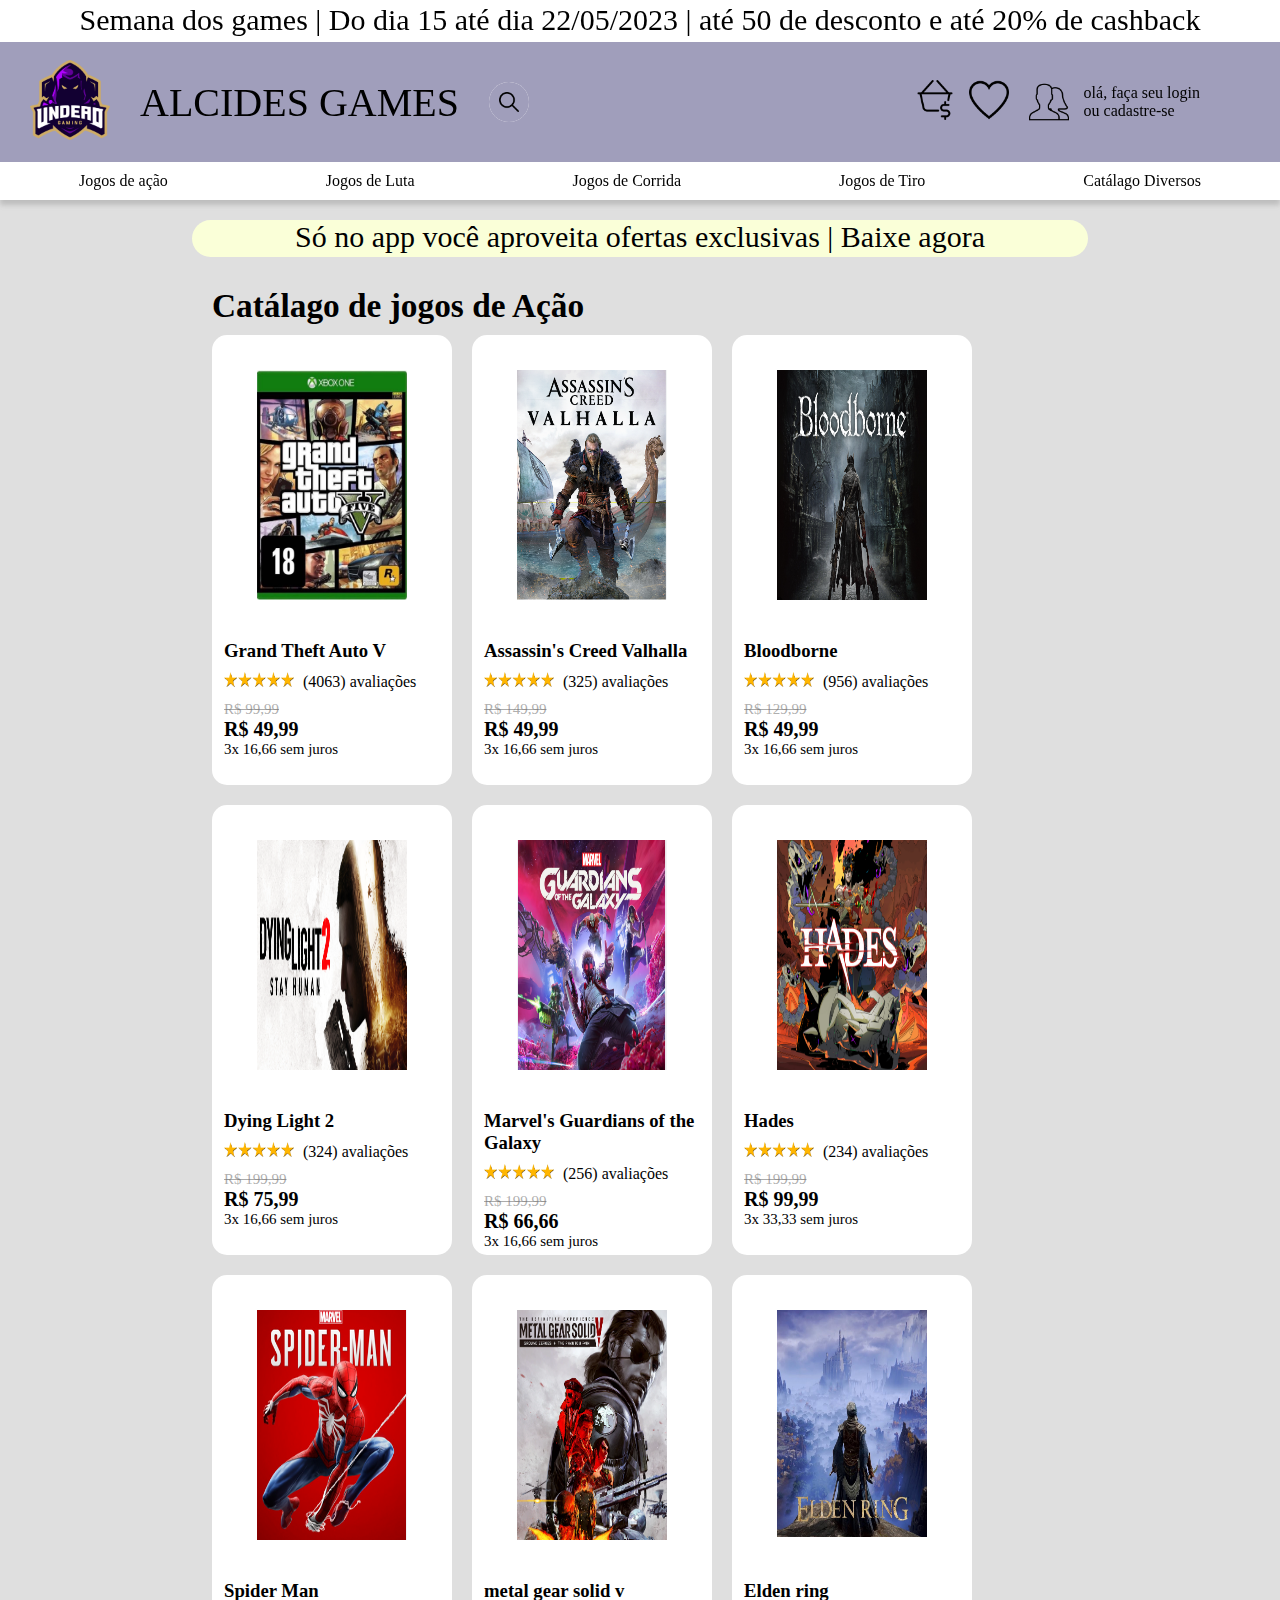
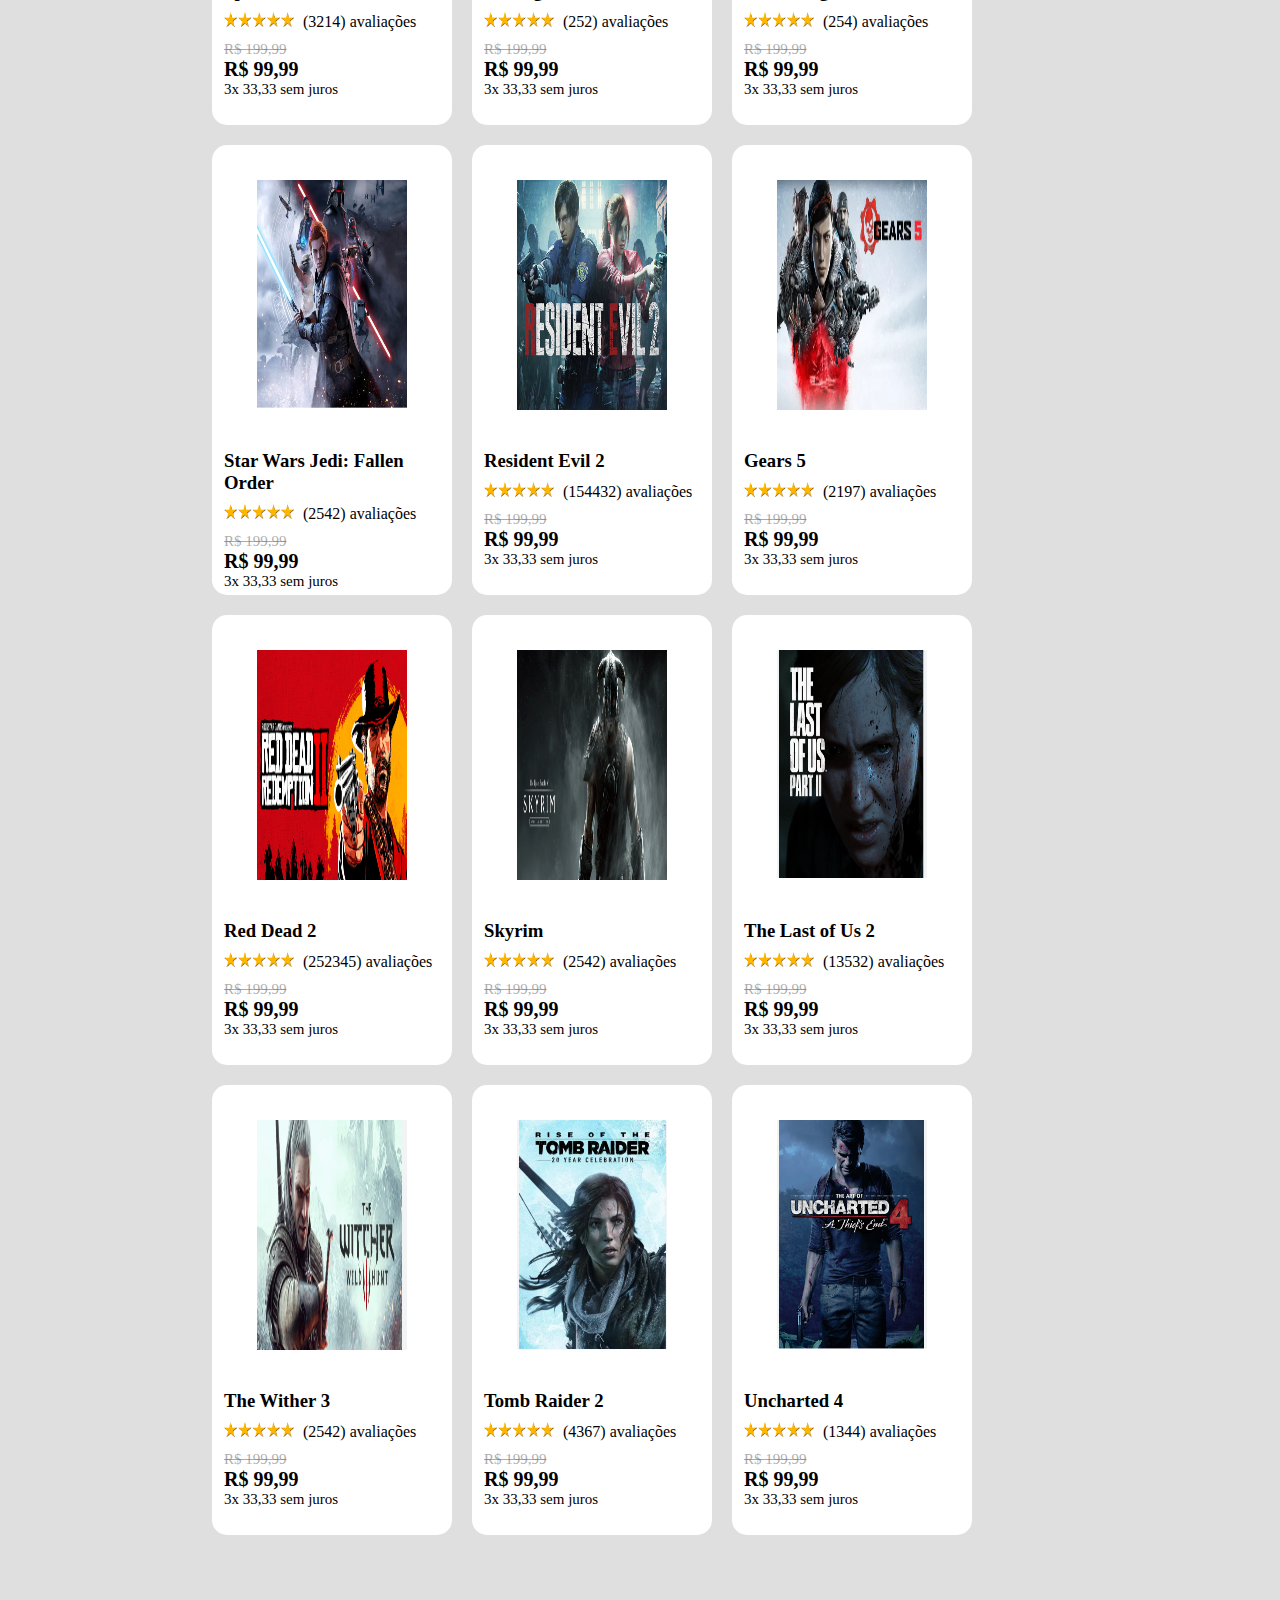
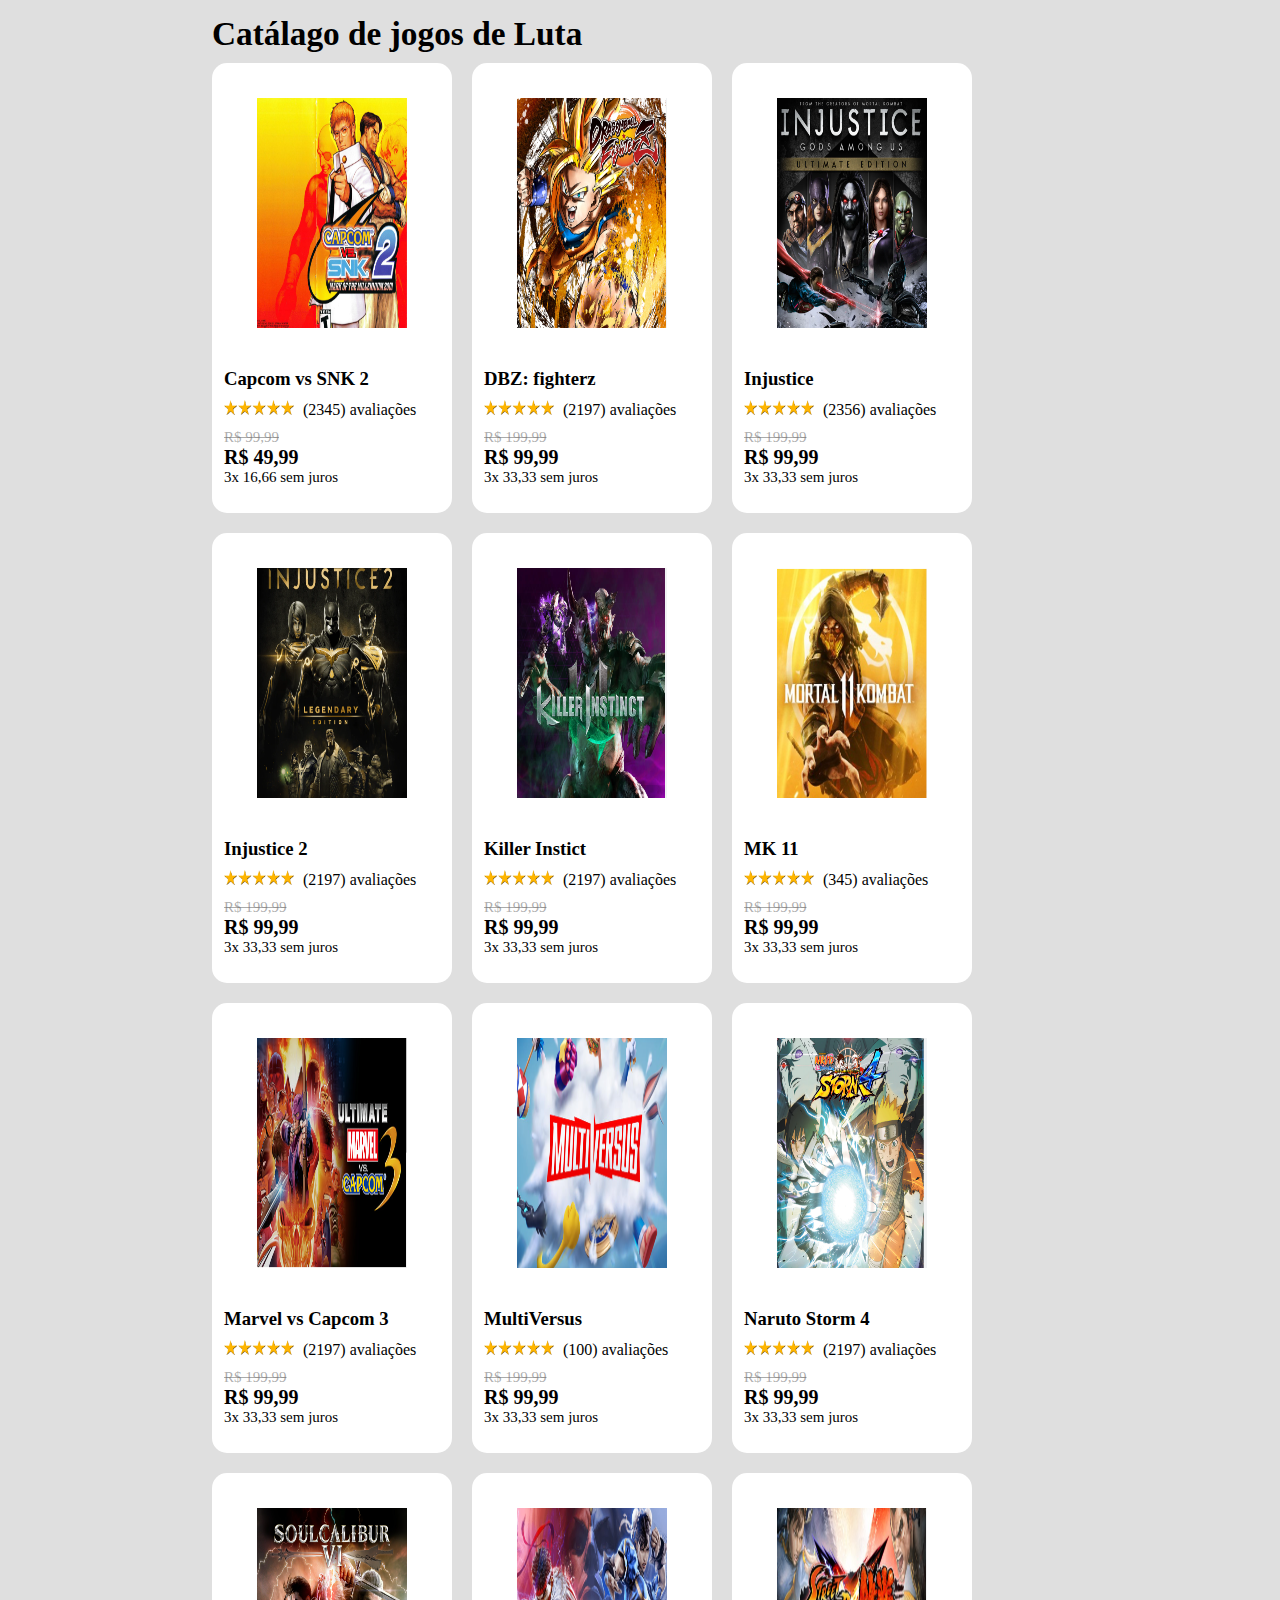
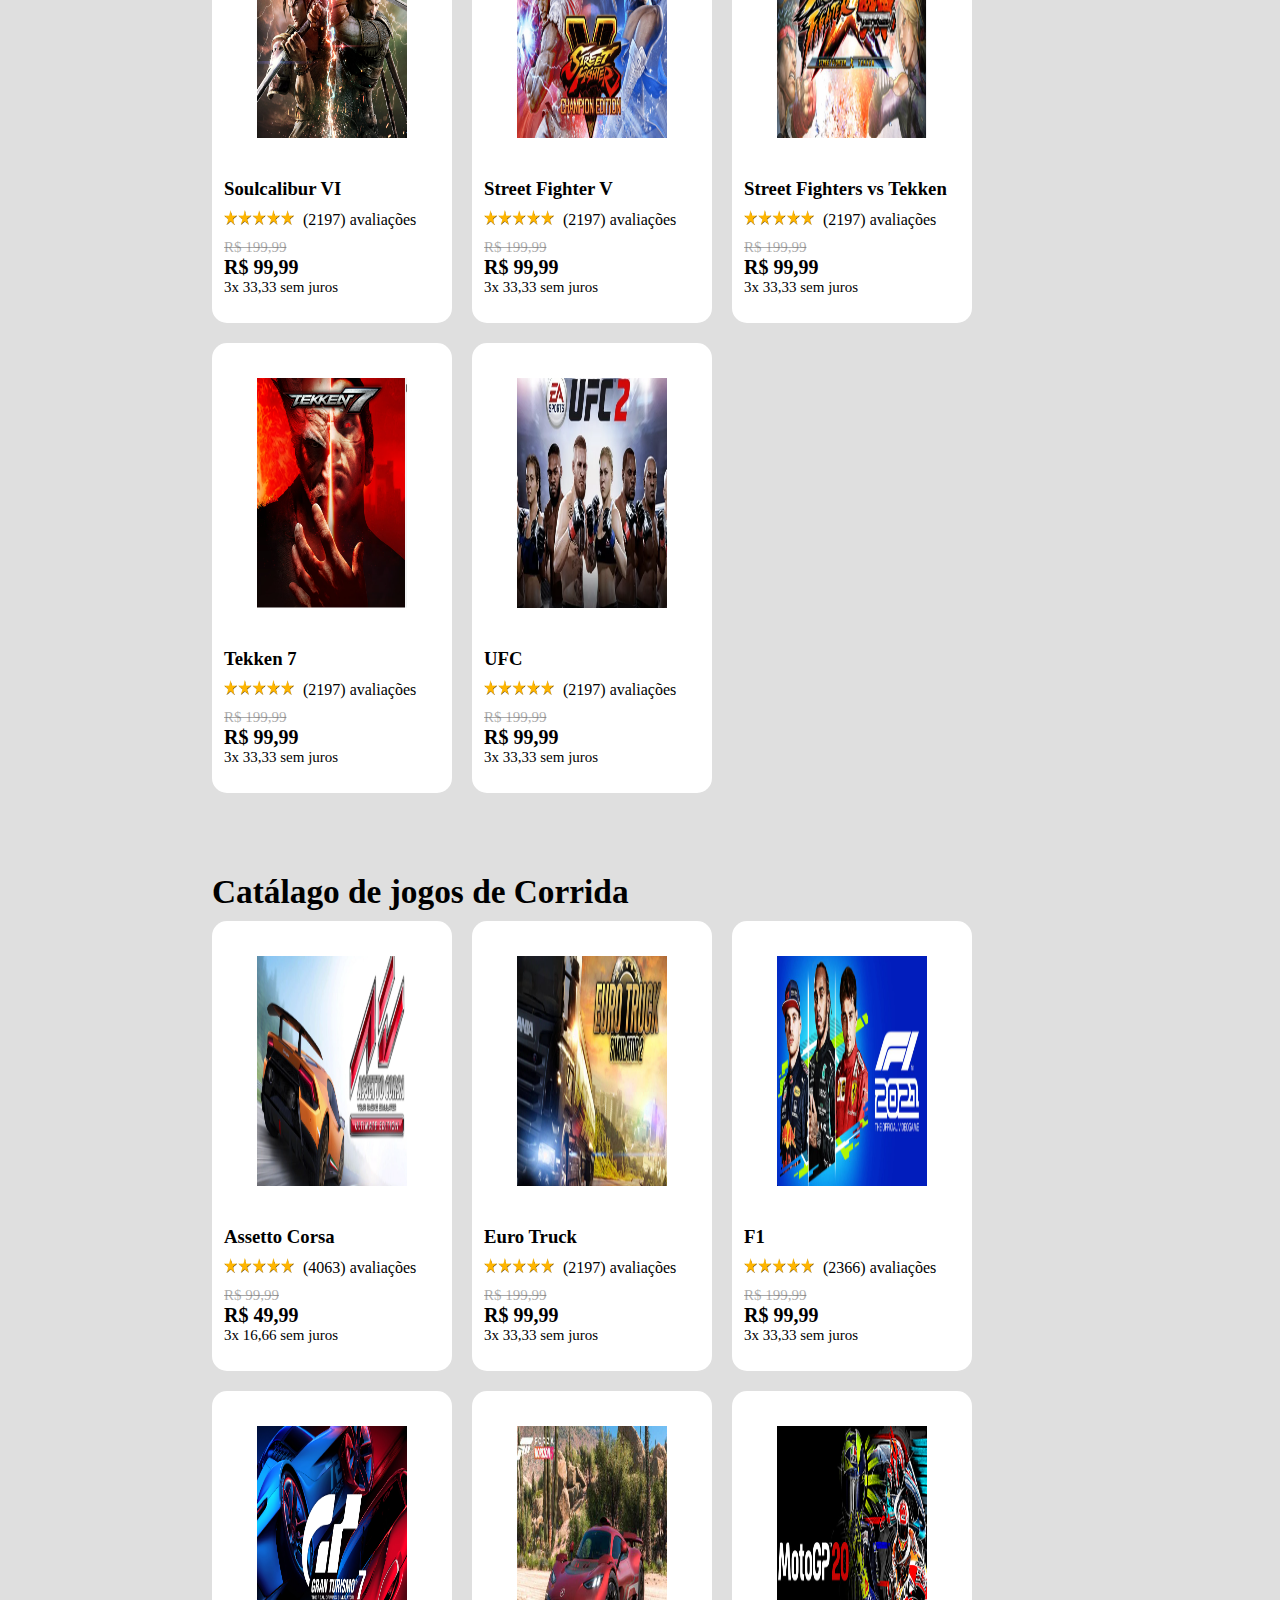
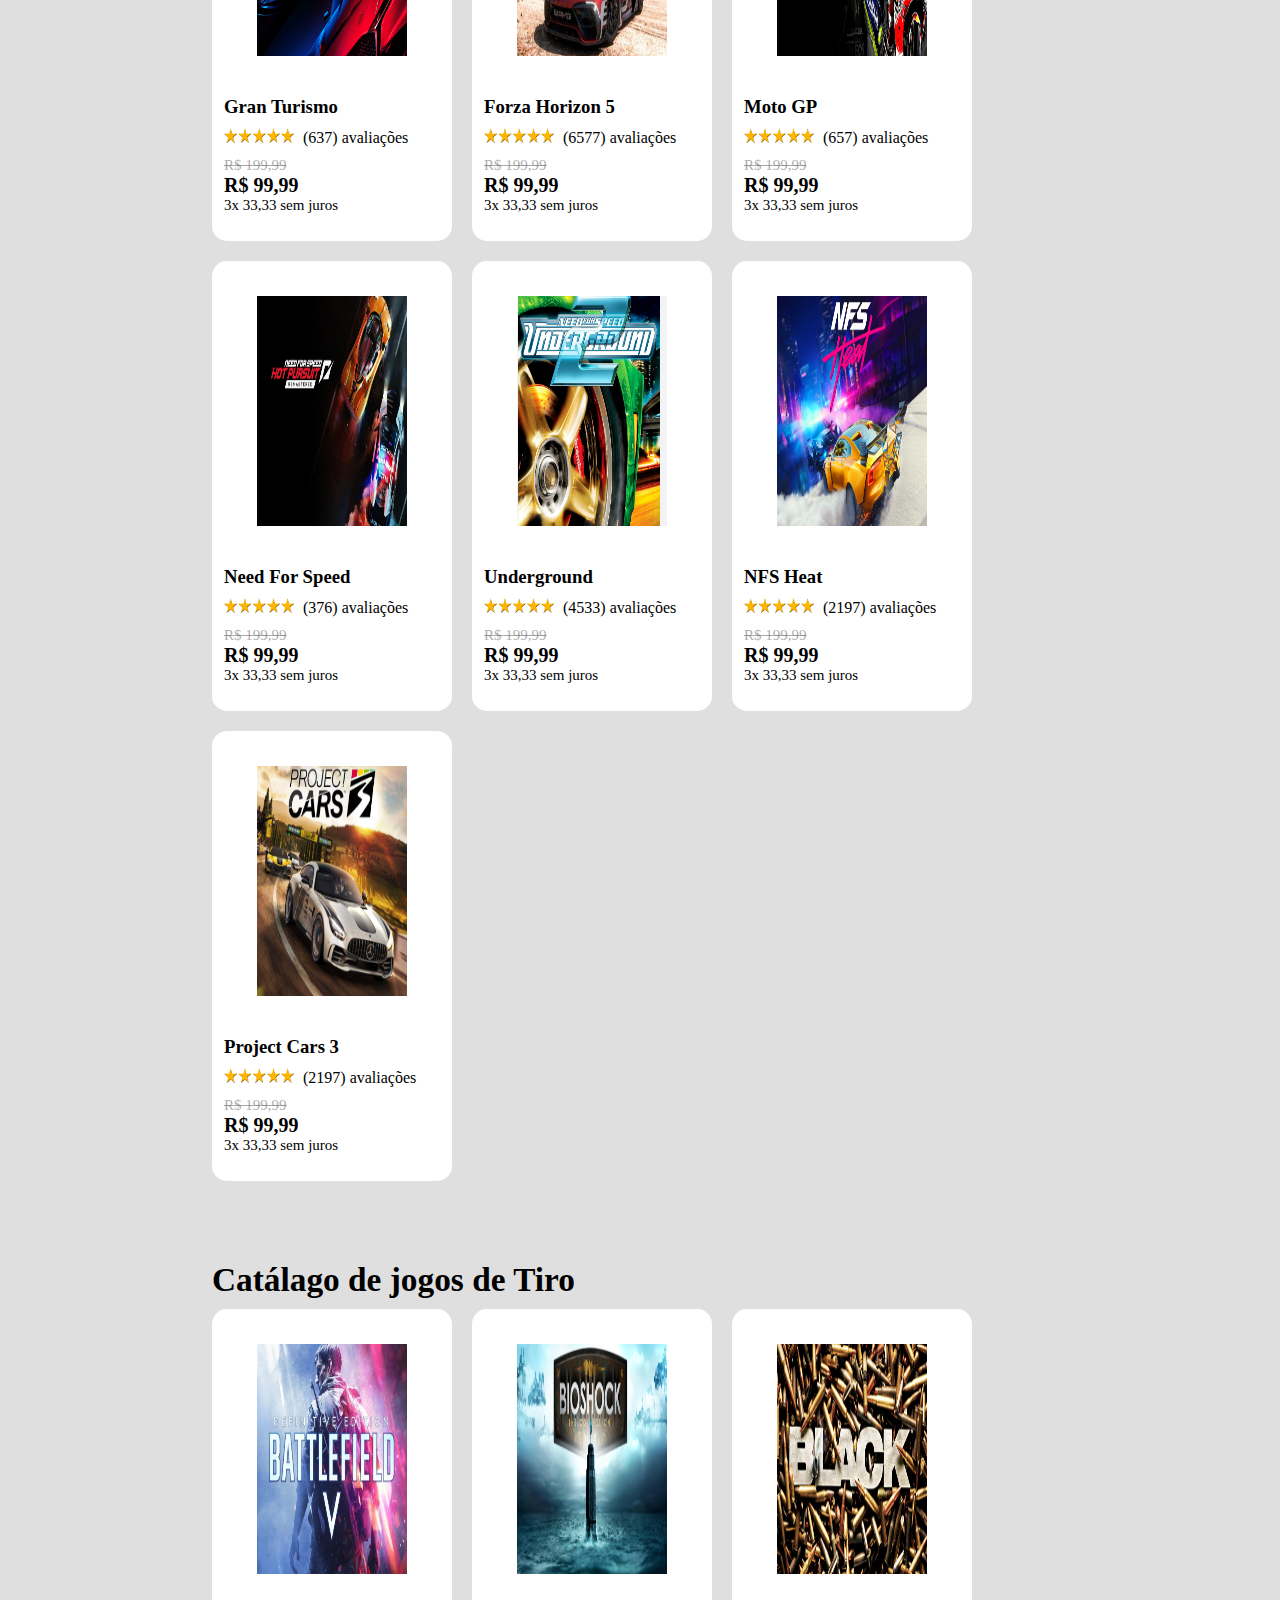
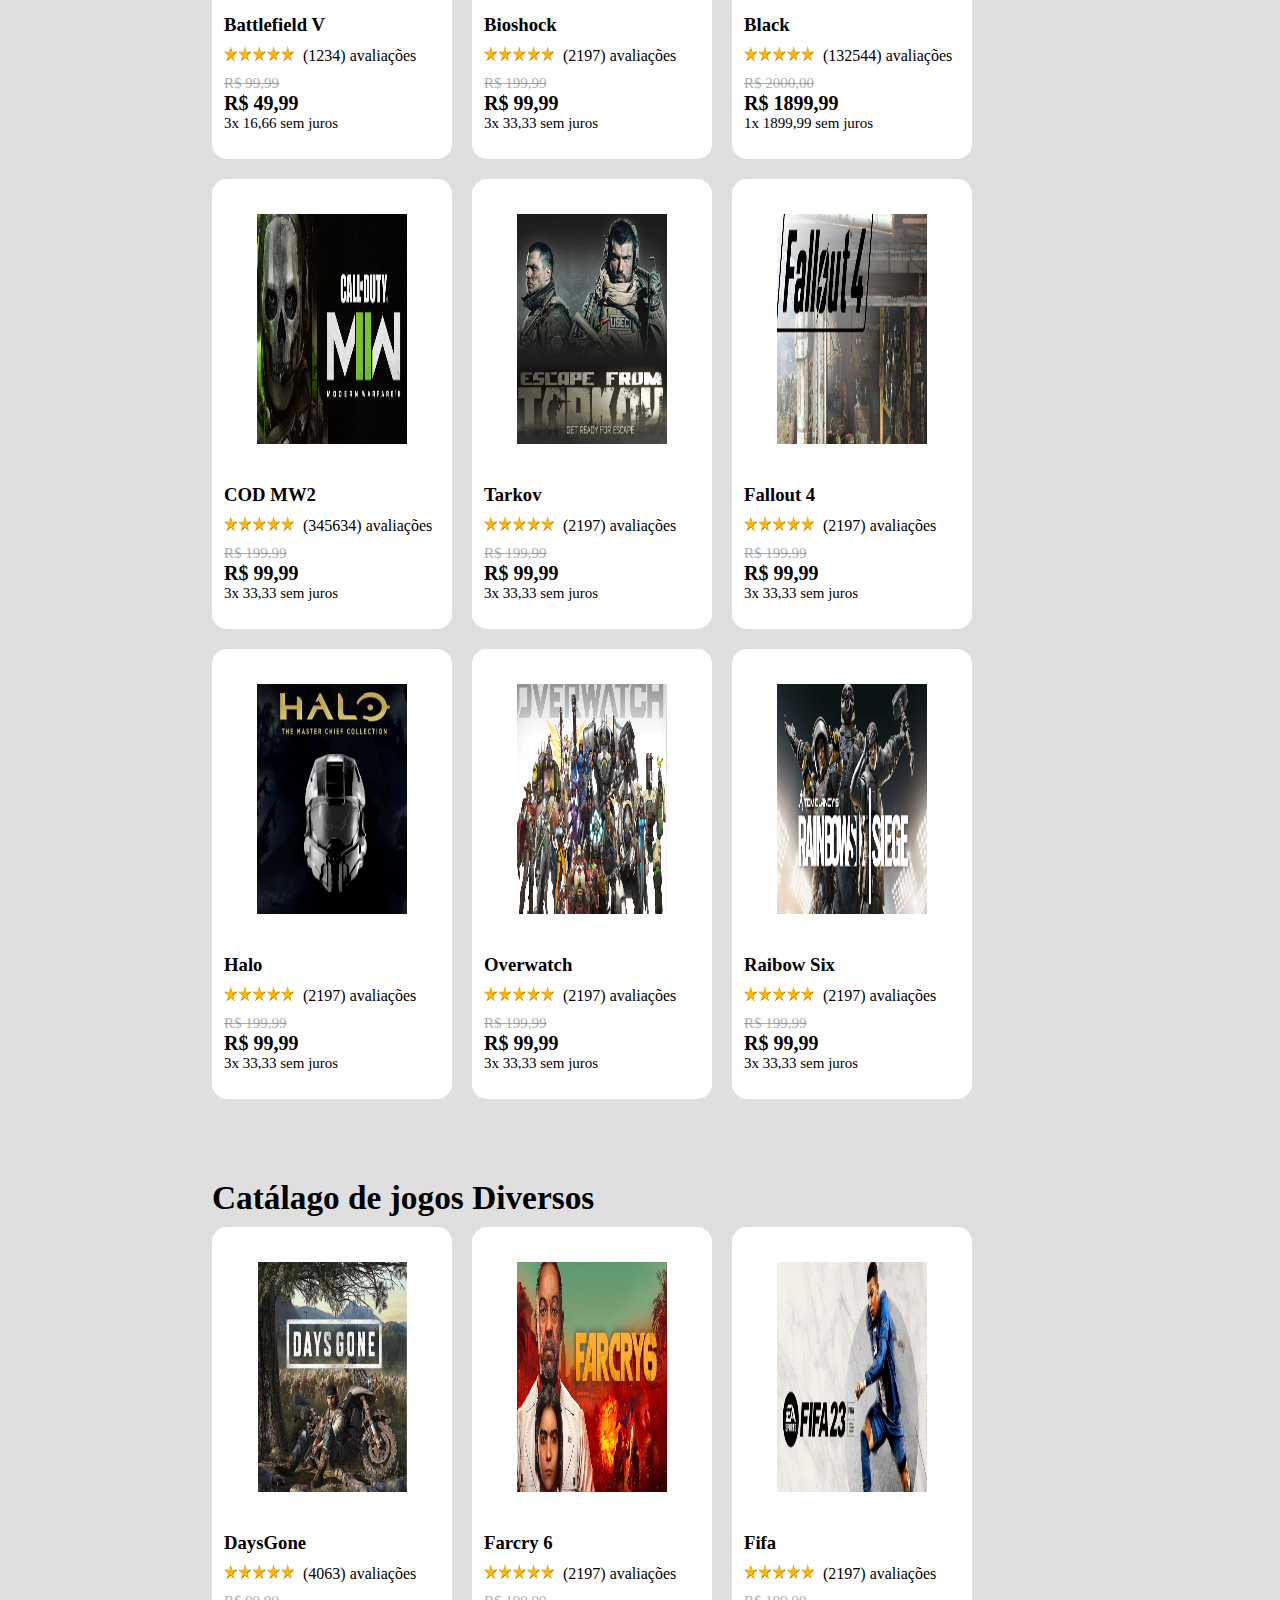
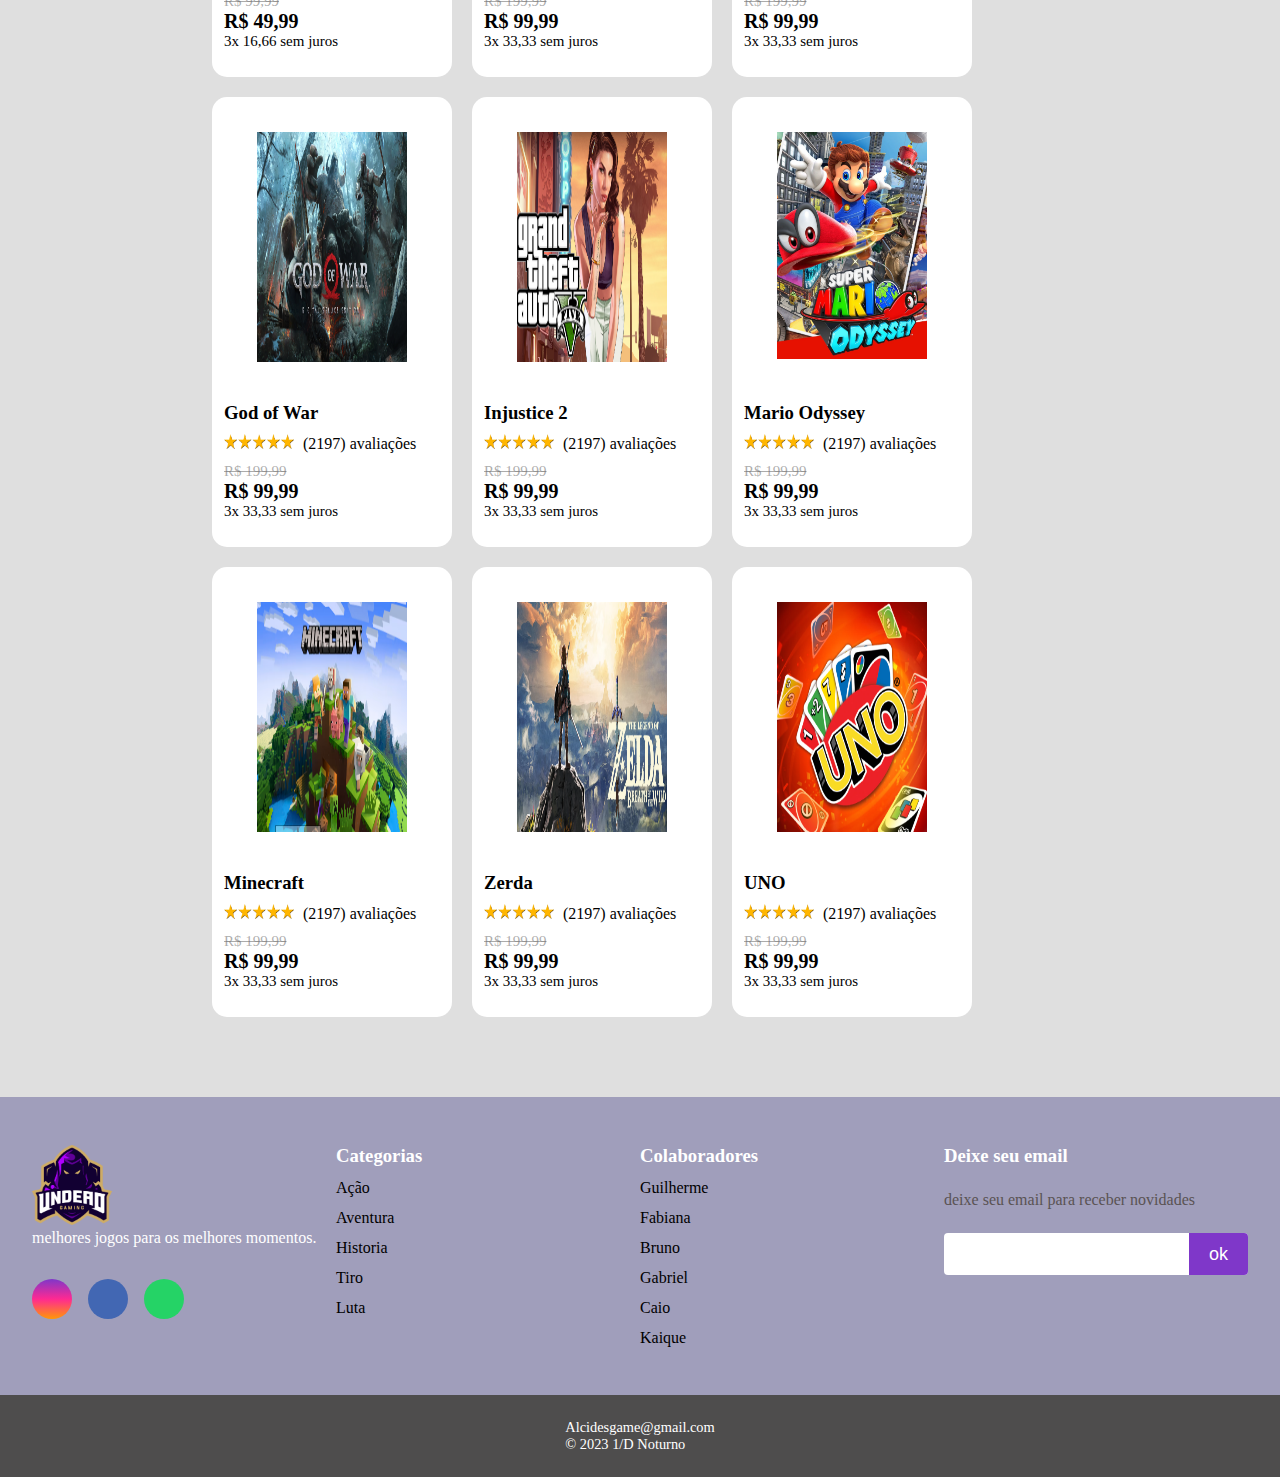
<file: index.html>
<!DOCTYPE html>
<html lang="pt-BR">
<head>
    <meta charset="UTF-8">
    <meta name="viewport" content="width=device-width, initial-scale=1.0">
    <title>Alcides Games</title>
    <link rel="stylesheet" href="css/mainstyle.css">
    <link rel="stylesheet" href="https://cdnjs.cloudflare.com/ajax/libs/font-awesome/6.2.1/css/all.min.css"
    integrity="sha512-MV7K8+y+gLIBoVD59lQIYicR65iaqukzvf/nwasF0nqhPay5w/9lJmVM2hMDcnK1OnMGCdVK+iQrJ7lzPJQd1w=="
    crossorigin="anonymous" referrerpolicy="no-referrer" />
    
    <link rel="stylesheet" href="https://cdn.jsdelivr.net/npm/bootstrap-icons@1.10.5/font/bootstrap-icons.css">
</head>
<body>

    <header>
        <span id="texto1">Semana dos games | Do dia 15 até dia 22/05/2023 | até 50 de desconto e até 20% de cashback</span>

        <div id="meiotopo">
            <div id="parte-esquerda-topo">
                <a href="index.html">
                    <img src="imgs/logo.png" alt="logo" width="80px">
                </a>
                <span>Alcides Games</span>
                <div id="barrapesquisa">
                    <input type="text" placeholder="Pesquisar">
                    <a href="#">
                        <img src="imgs/lupa.png" alt="lupa">
                    </a>
                </div>
            </div>
            <div id="parte-direita-topo">
                <div class="iconetopo">
                    <a href="#">
                        <img src="imgs/carrinho2.png" alt="carrinho de produtos" width="40px">
                    <a href="#">
                        <img src="imgs/favorito.png" alt="Favoritos" width="40px">
                    </a>
                </div>
                <figure id="login">
                    <a href="login.html">
                        <img src="imgs/login.png" alt="Login" width="40px">
                        <figcaption>olá, faça seu login <br>ou cadastre-se</figcaption>
                    </a>
                </figure>
                

            </div>
        </div>

        <!--navegação mobile-->
        <div class="menu-lateral">

            <div class="btn-expandir">
                   <i class="bi bi-list" id="btn-exp"></i>
            </div><!--btn-expandir-->
    
            <ul>
                <li class="item-menu ativo">
                    <a href="#item1">
                        <span class="txt-link">Ação</span>
                    </a>
                </li>
                <li class="item-menu">
                    <a href="#item2">
                        <span class="txt-link">Luta</span>
                    </a>
                </li>
                <li class="item-menu">
                    <a href="#item3">
                        <span class="txt-link">Corrida</span>
                    </a>
                </li>
                <li class="item-menu">
                    <a href="#item4">
                        <span class="txt-link">Tiro</span>
                    </a>
                </li>
                <li class="item-menu">
                    <a href="#item5">
                        <span class="txt-link">Diversos</span>
                    </a>
                </li>
            </ul>
        </div>

        <!--navegação do site-->
        <nav>
            </div>
            <ul>
                <li>
                    <a href="#item1"><span>Jogos de ação</span></a>
                </li>
                <li>
                    <a href="#item2"> <span>Jogos de Luta</span></a>
                </li>
                <li>
                    <a href="#item3"> <span>Jogos de Corrida</span></a>
                </li>
                <li>
                    <a href="#item4"> <span>Jogos de Tiro</span></a>
                </li> 
                <li>
                    <a href="#item5"> <span>Catálago Diversos</span></a>
                </li>                           
            </ul>
        </nav>
    </header>

    
    <!--Div para o parallax-->
    <div id="imagem-topo"></div>

    <main>
            <span>Só no app você aproveita ofertas exclusivas | Baixe agora </span>
        <section id="item1">
            <h1>Catálago de jogos de Ação</h1>
            <div class="produtos">
                <article>
                    <img class="imagem-produto" src="imgprodutos/jogosacao/gta-5.JPG" >
                    <div class="infoproduto">
                        <h3>Grand Theft Auto V</h3>
                        <div>
                            <img class="avaliação-imagem" src="imgs/5-star-rating.png" alt="avaliação" > 
                            <span>(4063) avaliações</span>
                        </div>
                    </div>
                    <span>R$ 99,99</span>
                    <span>R$ 49,99</span>
                    <span>3x 16,66 sem juros</span>
                </article>
            </div>

            <div class="produtos">
                <article>
                    <img class="imagem-produto" src="imgprodutos/jogosacao/Assassins Creed.png" >
                    <div class="infoproduto">
                        <h3>Assassin's Creed Valhalla</h3>
                        <div>
                            <img class="avaliação-imagem" src="imgs/5-star-rating.png" alt="avaliação" > 
                            <span>(325) avaliações</span>
                        </div>
                    </div>
                    <span>R$ 149,99</span>
                    <span>R$ 49,99</span>
                    <span>3x 16,66 sem juros</span>
                </article>
            </div>

            <div class="produtos">
                <article>
                    <img class="imagem-produto" src="imgprodutos/jogosacao/bloodborn.png" >
                    <div class="infoproduto">
                        <h3>Bloodborne</h3>
                        <div>
                            <img class="avaliação-imagem" src="imgs/5-star-rating.png" alt="avaliação" > 
                            <span>(956) avaliações</span>
                        </div>
                    </div>
                    <span>R$ 129,99</span>
                    <span>R$ 49,99</span>
                    <span>3x 16,66 sem juros</span>
                </article>
            </div>

            <div class="produtos">
                <article>
                    <img class="imagem-produto" src="imgprodutos/jogosacao/Dyinglight.png" >
                    <div class="infoproduto">
                        <h3>Dying Light 2</h3>
                        <div>
                            <img class="avaliação-imagem" src="imgs/5-star-rating.png" alt="avaliação" > 
                            <span>(324) avaliações</span>
                        </div>
                    </div>
                    <span>R$ 199,99</span>
                    <span>R$ 75,99</span>
                    <span>3x 16,66 sem juros</span>
                </article>
            </div>

            <div class="produtos">
                <article>
                    <img class="imagem-produto" src="imgprodutos/jogosacao/Guardio.PNG" >
                    <div class="infoproduto">
                        <h3>Marvel's Guardians of the Galaxy</h3>
                        <div>
                            <img class="avaliação-imagem" src="imgs/5-star-rating.png" alt="avaliação" > 
                            <span>(256) avaliações</span>
                        </div>
                    </div>
                    <span>R$ 199,99</span>
                    <span>R$ 66,66</span>
                    <span>3x 16,66 sem juros</span>
                </article>
            </div>

            <div class="produtos">
                <article>
                    <img class="imagem-produto" src="imgprodutos/jogosacao/Hades.png" >
                    <div class="infoproduto">
                        <h3>Hades</h3>
                        <div>
                            <img class="avaliação-imagem" src="imgs/5-star-rating.png" alt="avaliação" > 
                            <span>(234) avaliações</span>
                        </div>
                    </div>
                    <span>R$ 199,99</span>
                    <span>R$ 99,99</span>
                    <span>3x 33,33 sem juros</span>
                </article>
            </div>

            <div class="produtos">
                <article>
                    <img class="imagem-produto" src="imgprodutos/jogosacao/homem Aranha .png" >
                    <div class="infoproduto">
                        <h3>Spider Man</h3>
                        <div>
                            <img class="avaliação-imagem" src="imgs/5-star-rating.png" alt="avaliação" > 
                            <span>(3214) avaliações</span>
                        </div>
                    </div>
                    <span>R$ 199,99</span>
                    <span>R$ 99,99</span>
                    <span>3x 33,33 sem juros</span>
                </article>
            </div>

            <div class="produtos">
                <article>
                    <img class="imagem-produto" src="imgprodutos/jogosacao/imag1.png" >
                    <div class="infoproduto">
                        <h3>metal gear solid v</h3>
                        <div>
                            <img class="avaliação-imagem" src="imgs/5-star-rating.png" alt="avaliação" > 
                            <span>(252) avaliações</span>
                        </div>
                    </div>
                    <span>R$ 199,99</span>
                    <span>R$ 99,99</span>
                    <span>3x 33,33 sem juros</span>
                </article>
            </div>

            <div class="produtos">
                <article>
                    <img class="imagem-produto" src="imgprodutos/jogosacao/imag2.png" >
                    <div class="infoproduto">
                        <h3>Elden ring</h3>
                        <div>
                            <img class="avaliação-imagem" src="imgs/5-star-rating.png" alt="avaliação" > 
                            <span>(254) avaliações</span>
                        </div>
                    </div>
                    <span>R$ 199,99</span>
                    <span>R$ 99,99</span>
                    <span>3x 33,33 sem juros</span>
                </article>
            </div>

            <div class="produtos">
                <article>
                    <img class="imagem-produto" src="imgprodutos/jogosacao/imag3.png" >
                    <div class="infoproduto">
                        <h3>Star Wars Jedi: Fallen Order</h3>
                        <div>
                            <img class="avaliação-imagem" src="imgs/5-star-rating.png" alt="avaliação" > 
                            <span>(2542) avaliações</span>
                        </div>
                    </div>
                    <span>R$ 199,99</span>
                    <span>R$ 99,99</span>
                    <span>3x 33,33 sem juros</span>
                </article>
            </div>

            <div class="produtos">
                <article>
                    <img class="imagem-produto" src="imgprodutos/jogosacao/imag4.png" >
                    <div class="infoproduto">
                        <h3>Resident Evil 2</h3>
                        <div>
                            <img class="avaliação-imagem" src="imgs/5-star-rating.png" alt="avaliação" > 
                            <span>(154432) avaliações</span>
                        </div>
                    </div>
                    <span>R$ 199,99</span>
                    <span>R$ 99,99</span>
                    <span>3x 33,33 sem juros</span>
                </article>
            </div>

            <div class="produtos">
                <article>
                    <img class="imagem-produto" src="imgprodutos/jogosacao/imag5.png" >
                    <div class="infoproduto">
                        <h3>Gears 5</h3>
                        <div>
                            <img class="avaliação-imagem" src="imgs/5-star-rating.png" alt="avaliação" > 
                            <span>(2197) avaliações</span>
                        </div>
                    </div>
                    <span>R$ 199,99</span>
                    <span>R$ 99,99</span>
                    <span>3x 33,33 sem juros</span>
                </article>
            </div>

            <div class="produtos">
                <article>
                    <img class="imagem-produto" src="imgprodutos/jogosacao/Red Dead.png" >
                    <div class="infoproduto">
                        <h3>Red Dead 2</h3>
                        <div>
                            <img class="avaliação-imagem" src="imgs/5-star-rating.png" alt="avaliação" > 
                            <span>(252345) avaliações</span>
                        </div>
                    </div>
                    <span>R$ 199,99</span>
                    <span>R$ 99,99</span>
                    <span>3x 33,33 sem juros</span>
                </article>
            </div>

            <div class="produtos">
                <article>
                    <img class="imagem-produto" src="imgprodutos/jogosacao/the Elder.png" >
                    <div class="infoproduto">
                        <h3>Skyrim</h3>
                        <div>
                            <img class="avaliação-imagem" src="imgs/5-star-rating.png" alt="avaliação" > 
                            <span>(2542) avaliações</span>
                        </div>
                    </div>
                    <span>R$ 199,99</span>
                    <span>R$ 99,99</span>
                    <span>3x 33,33 sem juros</span>
                </article>
            </div>

            <div class="produtos">
                <article>
                    <img class="imagem-produto" src="imgprodutos/jogosacao/the last of us.png" >
                    <div class="infoproduto">
                        <h3>The Last of Us 2</h3>
                        <div>
                            <img class="avaliação-imagem" src="imgs/5-star-rating.png" alt="avaliação" > 
                            <span>(13532) avaliações</span>
                        </div>
                    </div>
                    <span>R$ 199,99</span>
                    <span>R$ 99,99</span>
                    <span>3x 33,33 sem juros</span>
                </article>
            </div>

            <div class="produtos">
                <article>
                    <img class="imagem-produto" src="imgprodutos/jogosacao/The witcher.png" >
                    <div class="infoproduto">
                        <h3>The Wither 3</h3>
                        <div>
                            <img class="avaliação-imagem" src="imgs/5-star-rating.png" alt="avaliação" > 
                            <span>(2542) avaliações</span>
                        </div>
                    </div>
                    <span>R$ 199,99</span>
                    <span>R$ 99,99</span>
                    <span>3x 33,33 sem juros</span>
                </article>
            </div>

            <div class="produtos">
                <article>
                    <img class="imagem-produto" src="imgprodutos/jogosacao/Tomb Raider.png" >
                    <div class="infoproduto">
                        <h3>Tomb Raider 2</h3>
                        <div>
                            <img class="avaliação-imagem" src="imgs/5-star-rating.png" alt="avaliação" > 
                            <span>(4367) avaliações</span>
                        </div>
                    </div>
                    <span>R$ 199,99</span>
                    <span>R$ 99,99</span>
                    <span>3x 33,33 sem juros</span>
                </article>
            </div>

            <div class="produtos">
                <article>
                    <img class="imagem-produto" src="imgprodutos/jogosacao/Unchartedpng.PNG" >
                    <div class="infoproduto">
                        <h3>Uncharted 4</h3>
                        <div>
                            <img class="avaliação-imagem" src="imgs/5-star-rating.png" alt="avaliação" > 
                            <span>(1344) avaliações</span>
                        </div>
                    </div>
                    <span>R$ 199,99</span>
                    <span>R$ 99,99</span>
                    <span>3x 33,33 sem juros</span>
                </article>
            </div>
        </section>

        <section id="item2">
            <h1>Catálago de jogos de Luta</h1>
            <div class="produtos">
                <article>
                    <img class="imagem-produto" src="imgprodutos/jogosluta/Capcom vs snk2.PNG" >
                    <div class="infoproduto">
                        <h3>Capcom vs SNK 2</h3>
                        <div>
                            <img class="avaliação-imagem" src="imgs/5-star-rating.png" alt="avaliação" > 
                            <span>(2345) avaliações</span>
                        </div>
                    </div>
                    <span>R$ 99,99</span>
                    <span>R$ 49,99</span>
                    <span>3x 16,66 sem juros</span>
                </article>
            </div>

            <div class="produtos">
                <article>
                    <img class="imagem-produto" src="imgprodutos/jogosluta/Dragon Ball.png" >
                    <div class="infoproduto">
                        <h3>DBZ: fighterz</h3>
                        <div>
                            <img class="avaliação-imagem" src="imgs/5-star-rating.png" alt="avaliação" > 
                            <span>(2197) avaliações</span>
                        </div>
                    </div>
                    <span>R$ 199,99</span>
                    <span>R$ 99,99</span>
                    <span>3x 33,33 sem juros</span>
                </article>
            </div>

            <div class="produtos">
                <article>
                    <img class="imagem-produto" src="imgprodutos/jogosluta/injustice 2.PNG" >
                    <div class="infoproduto">
                        <h3>Injustice</h3>
                        <div>
                            <img class="avaliação-imagem" src="imgs/5-star-rating.png" alt="avaliação" > 
                            <span>(2356) avaliações</span>
                        </div>
                    </div>
                    <span>R$ 199,99</span>
                    <span>R$ 99,99</span>
                    <span>3x 33,33 sem juros</span>
                </article>
            </div>

            <div class="produtos">
                <article>
                    <img class="imagem-produto" src="imgprodutos/jogosluta/injustice.png" >
                    <div class="infoproduto">
                        <h3>Injustice 2</h3>
                        <div>
                            <img class="avaliação-imagem" src="imgs/5-star-rating.png" alt="avaliação" > 
                            <span>(2197) avaliações</span>
                        </div>
                    </div>
                    <span>R$ 199,99</span>
                    <span>R$ 99,99</span>
                    <span>3x 33,33 sem juros</span>
                </article>
            </div>

            <div class="produtos">
                <article>
                    <img class="imagem-produto" src="imgprodutos/jogosluta/Killer Instinct.png" >
                    <div class="infoproduto">
                        <h3>Killer Instict</h3>
                        <div>
                            <img class="avaliação-imagem" src="imgs/5-star-rating.png" alt="avaliação" > 
                            <span>(2197) avaliações</span>
                        </div>
                    </div>
                    <span>R$ 199,99</span>
                    <span>R$ 99,99</span>
                    <span>3x 33,33 sem juros</span>
                </article>
            </div>

            <div class="produtos">
                <article>
                    <img class="imagem-produto" src="imgprodutos/jogosluta/Mortal Kombat 11.png" >
                    <div class="infoproduto">
                        <h3>MK 11</h3>
                        <div>
                            <img class="avaliação-imagem" src="imgs/5-star-rating.png" alt="avaliação" > 
                            <span>(345) avaliações</span>
                        </div>
                    </div>
                    <span>R$ 199,99</span>
                    <span>R$ 99,99</span>
                    <span>3x 33,33 sem juros</span>
                </article>
            </div>

            <div class="produtos">
                <article>
                    <img class="imagem-produto" src="imgprodutos/jogosluta/MarvelVSCapcom.png" >
                    <div class="infoproduto">
                        <h3>Marvel vs Capcom 3</h3>
                        <div>
                            <img class="avaliação-imagem" src="imgs/5-star-rating.png" alt="avaliação" > 
                            <span>(2197) avaliações</span>
                        </div>
                    </div>
                    <span>R$ 199,99</span>
                    <span>R$ 99,99</span>
                    <span>3x 33,33 sem juros</span>
                </article>
            </div>

            <div class="produtos">
                <article>
                    <img class="imagem-produto" src="imgprodutos/jogosluta/MultiVersos.png" >
                    <div class="infoproduto">
                        <h3>MultiVersus</h3>
                        <div>
                            <img class="avaliação-imagem" src="imgs/5-star-rating.png" alt="avaliação" > 
                            <span>(100) avaliações</span>
                        </div>
                    </div>
                    <span>R$ 199,99</span>
                    <span>R$ 99,99</span>
                    <span>3x 33,33 sem juros</span>
                </article>
            </div>

            <div class="produtos">
                <article>
                    <img class="imagem-produto" src="imgprodutos/jogosluta/Naruto.png" >
                    <div class="infoproduto">
                        <h3>Naruto Storm 4</h3>
                        <div>
                            <img class="avaliação-imagem" src="imgs/5-star-rating.png" alt="avaliação" > 
                            <span>(2197) avaliações</span>
                        </div>
                    </div>
                    <span>R$ 199,99</span>
                    <span>R$ 99,99</span>
                    <span>3x 33,33 sem juros</span>
                </article>
            </div>

            <div class="produtos">
                <article>
                    <img class="imagem-produto" src="imgprodutos/jogosluta/Soulcalibur.png" >
                    <div class="infoproduto">
                        <h3>Soulcalibur VI</h3>
                        <div>
                            <img class="avaliação-imagem" src="imgs/5-star-rating.png" alt="avaliação" > 
                            <span>(2197) avaliações</span>
                        </div>
                    </div>
                    <span>R$ 199,99</span>
                    <span>R$ 99,99</span>
                    <span>3x 33,33 sem juros</span>
                </article>
            </div>

            <div class="produtos">
                <article>
                    <img class="imagem-produto" src="imgprodutos/jogosluta/Streef Fighter V.PNG" >
                    <div class="infoproduto">
                        <h3>Street Fighter V</h3>
                        <div>
                            <img class="avaliação-imagem" src="imgs/5-star-rating.png" alt="avaliação" > 
                            <span>(2197) avaliações</span>
                        </div>
                    </div>
                    <span>R$ 199,99</span>
                    <span>R$ 99,99</span>
                    <span>3x 33,33 sem juros</span>
                </article>
            </div>

            <div class="produtos">
                <article>
                    <img class="imagem-produto" src="imgprodutos/jogosluta/Streef Fighter X tekken V.PNG" >
                    <div class="infoproduto">
                        <h3>Street Fighters vs Tekken</h3>
                        <div>
                            <img class="avaliação-imagem" src="imgs/5-star-rating.png" alt="avaliação" > 
                            <span>(2197) avaliações</span>
                        </div>
                    </div>
                    <span>R$ 199,99</span>
                    <span>R$ 99,99</span>
                    <span>3x 33,33 sem juros</span>
                </article>
            </div>

            <div class="produtos">
                <article>
                    <img class="imagem-produto" src="imgprodutos/jogosluta/Tekken 7.png" >
                    <div class="infoproduto">
                        <h3>Tekken 7</h3>
                        <div>
                            <img class="avaliação-imagem" src="imgs/5-star-rating.png" alt="avaliação" > 
                            <span>(2197) avaliações</span>
                        </div>
                    </div>
                    <span>R$ 199,99</span>
                    <span>R$ 99,99</span>
                    <span>3x 33,33 sem juros</span>
                </article>
            </div>

            <div class="produtos">
                <article>
                    <img class="imagem-produto" src="imgprodutos/jogosluta/ufc.png" >
                    <div class="infoproduto">
                        <h3>UFC</h3>
                        <div>
                            <img class="avaliação-imagem" src="imgs/5-star-rating.png" alt="avaliação" > 
                            <span>(2197) avaliações</span>
                        </div>
                    </div>
                    <span>R$ 199,99</span>
                    <span>R$ 99,99</span>
                    <span>3x 33,33 sem juros</span>
                </article>
            </div>
        </section>

        <section id="item3">
            <h1>Catálago de jogos de Corrida</h1>
            <div class="produtos">
                <article>
                    <img class="imagem-produto" src="imgprodutos/jogoscorrida/assetto corsa.PNG" >
                    <div class="infoproduto">
                        <h3>Assetto Corsa</h3>
                        <div>
                            <img class="avaliação-imagem" src="imgs/5-star-rating.png" alt="avaliação" > 
                            <span>(4063) avaliações</span>
                        </div>
                    </div>
                    <span>R$ 99,99</span>
                    <span>R$ 49,99</span>
                    <span>3x 16,66 sem juros</span>
                </article>
            </div>

            <div class="produtos">
                <article>
                    <img class="imagem-produto" src="imgprodutos/jogoscorrida/euro truck.PNG" >
                    <div class="infoproduto">
                        <h3>Euro Truck</h3>
                        <div>
                            <img class="avaliação-imagem" src="imgs/5-star-rating.png" alt="avaliação" > 
                            <span>(2197) avaliações</span>
                        </div>
                    </div>
                    <span>R$ 199,99</span>
                    <span>R$ 99,99</span>
                    <span>3x 33,33 sem juros</span>
                </article>
            </div>

            <div class="produtos">
                <article>
                    <img class="imagem-produto" src="imgprodutos/jogoscorrida/f1.png" >
                    <div class="infoproduto">
                        <h3>F1</h3>
                        <div>
                            <img class="avaliação-imagem" src="imgs/5-star-rating.png" alt="avaliação" > 
                            <span>(2366) avaliações</span>
                        </div>
                    </div>
                    <span>R$ 199,99</span>
                    <span>R$ 99,99</span>
                    <span>3x 33,33 sem juros</span>
                </article>
            </div>

            <div class="produtos">
                <article>
                    <img class="imagem-produto" src="imgprodutos/jogoscorrida/gran torino.png" >
                    <div class="infoproduto">
                        <h3>Gran Turismo</h3>
                        <div>
                            <img class="avaliação-imagem" src="imgs/5-star-rating.png" alt="avaliação" > 
                            <span>(637) avaliações</span>
                        </div>
                    </div>
                    <span>R$ 199,99</span>
                    <span>R$ 99,99</span>
                    <span>3x 33,33 sem juros</span>
                </article>
            </div>

            <div class="produtos">
                <article>
                    <img class="imagem-produto" src="imgprodutos/jogoscorrida/Horizon5.png" >
                    <div class="infoproduto">
                        <h3>Forza Horizon 5</h3>
                        <div>
                            <img class="avaliação-imagem" src="imgs/5-star-rating.png" alt="avaliação" > 
                            <span>(6577) avaliações</span>
                        </div>
                    </div>
                    <span>R$ 199,99</span>
                    <span>R$ 99,99</span>
                    <span>3x 33,33 sem juros</span>
                </article>
            </div>

            <div class="produtos">
                <article>
                    <img class="imagem-produto" src="imgprodutos/jogoscorrida/motogp.PNG" >
                    <div class="infoproduto">
                        <h3>Moto GP</h3>
                        <div>
                            <img class="avaliação-imagem" src="imgs/5-star-rating.png" alt="avaliação" > 
                            <span>(657) avaliações</span>
                        </div>
                    </div>
                    <span>R$ 199,99</span>
                    <span>R$ 99,99</span>
                    <span>3x 33,33 sem juros</span>
                </article>
            </div>

            <div class="produtos">
                <article>
                    <img class="imagem-produto" src="imgprodutos/jogoscorrida/need for speed hot pursuit.PNG" >
                    <div class="infoproduto">
                        <h3>Need For Speed</h3>
                        <div>
                            <img class="avaliação-imagem" src="imgs/5-star-rating.png" alt="avaliação" > 
                            <span>(376) avaliações</span>
                        </div>
                    </div>
                    <span>R$ 199,99</span>
                    <span>R$ 99,99</span>
                    <span>3x 33,33 sem juros</span>
                </article>
            </div>

            <div class="produtos">
                <article>
                    <img class="imagem-produto" src="imgprodutos/jogoscorrida/need for speed underground.PNG" >
                    <div class="infoproduto">
                        <h3>Underground</h3>
                        <div>
                            <img class="avaliação-imagem" src="imgs/5-star-rating.png" alt="avaliação" > 
                            <span>(4533) avaliações</span>
                        </div>
                    </div>
                    <span>R$ 199,99</span>
                    <span>R$ 99,99</span>
                    <span>3x 33,33 sem juros</span>
                </article>
            </div>

            <div class="produtos">
                <article>
                    <img class="imagem-produto" src="imgprodutos/jogoscorrida/need for speed.png" >
                    <div class="infoproduto">
                        <h3>NFS Heat</h3>
                        <div>
                            <img class="avaliação-imagem" src="imgs/5-star-rating.png" alt="avaliação" > 
                            <span>(2197) avaliações</span>
                        </div>
                    </div>
                    <span>R$ 199,99</span>
                    <span>R$ 99,99</span>
                    <span>3x 33,33 sem juros</span>
                </article>
            </div>

            <div class="produtos">
                <article>
                    <img class="imagem-produto" src="imgprodutos/jogoscorrida/project cars 3.PNG" >
                    <div class="infoproduto">
                        <h3>Project Cars 3</h3>
                        <div>
                            <img class="avaliação-imagem" src="imgs/5-star-rating.png" alt="avaliação" > 
                            <span>(2197) avaliações</span>
                        </div>
                    </div>
                    <span>R$ 199,99</span>
                    <span>R$ 99,99</span>
                    <span>3x 33,33 sem juros</span>
                </article>
            </div>
        </section>

        <section id="item4">
            <h1>Catálago de jogos de Tiro</h1>
            <div class="produtos">
                <article>
                    <img class="imagem-produto" src="imgprodutos/jogostiro/battlefield.png" >
                    <div class="infoproduto">
                        <h3>Battlefield V</h3>
                        <div>
                            <img class="avaliação-imagem" src="imgs/5-star-rating.png" alt="avaliação" > 
                            <span>(1234) avaliações</span>
                        </div>
                    </div>
                    <span>R$ 99,99</span>
                    <span>R$ 49,99</span>
                    <span>3x 16,66 sem juros</span>
                </article>
            </div>

            <div class="produtos">
                <article>
                    <img class="imagem-produto" src="imgprodutos/jogostiro/Bioshock.png" >
                    <div class="infoproduto">
                        <h3>Bioshock</h3>
                        <div>
                            <img class="avaliação-imagem" src="imgs/5-star-rating.png" alt="avaliação" > 
                            <span>(2197) avaliações</span>
                        </div>
                    </div>
                    <span>R$ 199,99</span>
                    <span>R$ 99,99</span>
                    <span>3x 33,33 sem juros</span>
                </article>
            </div>

            <div class="produtos">
                <article>
                    <img class="imagem-produto" src="imgprodutos/jogostiro/Black.png" >
                    <div class="infoproduto">
                        <h3>Black</h3>
                        <div>
                            <img class="avaliação-imagem" src="imgs/5-star-rating.png" alt="avaliação" > 
                            <span>(132544) avaliações</span>
                        </div>
                    </div>
                    <span>R$ 2000,00</span>
                    <span>R$ 1899,99</span>
                    <span>1x 1899,99 sem juros</span>
                </article>
            </div>

            <div class="produtos">
                <article>
                    <img class="imagem-produto" src="imgprodutos/jogostiro/Call of duty.png" >
                    <div class="infoproduto">
                        <h3>COD MW2</h3>
                        <div>
                            <img class="avaliação-imagem" src="imgs/5-star-rating.png" alt="avaliação" > 
                            <span>(345634) avaliações</span>
                        </div>
                    </div>
                    <span>R$ 199,99</span>
                    <span>R$ 99,99</span>
                    <span>3x 33,33 sem juros</span>
                </article>
            </div>

            <div class="produtos">
                <article>
                    <img class="imagem-produto" src="imgprodutos/jogostiro/Escape from.png" >
                    <div class="infoproduto">
                        <h3>Tarkov</h3>
                        <div>
                            <img class="avaliação-imagem" src="imgs/5-star-rating.png" alt="avaliação" > 
                            <span>(2197) avaliações</span>
                        </div>
                    </div>
                    <span>R$ 199,99</span>
                    <span>R$ 99,99</span>
                    <span>3x 33,33 sem juros</span>
                </article>
            </div>

            <div class="produtos">
                <article>
                    <img class="imagem-produto" src="imgprodutos/jogostiro/Fallout.png" >
                    <div class="infoproduto">
                        <h3>Fallout 4</h3>
                        <div>
                            <img class="avaliação-imagem" src="imgs/5-star-rating.png" alt="avaliação" > 
                            <span>(2197) avaliações</span>
                        </div>
                    </div>
                    <span>R$ 199,99</span>
                    <span>R$ 99,99</span>
                    <span>3x 33,33 sem juros</span>
                </article>
            </div>

            <div class="produtos">
                <article>
                    <img class="imagem-produto" src="imgprodutos/jogostiro/HALO.png" >
                    <div class="infoproduto">
                        <h3>Halo</h3>
                        <div>
                            <img class="avaliação-imagem" src="imgs/5-star-rating.png" alt="avaliação" > 
                            <span>(2197) avaliações</span>
                        </div>
                    </div>
                    <span>R$ 199,99</span>
                    <span>R$ 99,99</span>
                    <span>3x 33,33 sem juros</span>
                </article>
            </div>

            <div class="produtos">
                <article>
                    <img class="imagem-produto" src="imgprodutos/jogostiro/Overwatch.png" >
                    <div class="infoproduto">
                        <h3>Overwatch</h3>
                        <div>
                            <img class="avaliação-imagem" src="imgs/5-star-rating.png" alt="avaliação" > 
                            <span>(2197) avaliações</span>
                        </div>
                    </div>
                    <span>R$ 199,99</span>
                    <span>R$ 99,99</span>
                    <span>3x 33,33 sem juros</span>
                </article>
            </div>

            <div class="produtos">
                <article>
                    <img class="imagem-produto" src="imgprodutos/jogostiro/Raibowsix.png" >
                    <div class="infoproduto">
                        <h3>Raibow Six</h3>
                        <div>
                            <img class="avaliação-imagem" src="imgs/5-star-rating.png" alt="avaliação" > 
                            <span>(2197) avaliações</span>
                        </div>
                    </div>
                    <span>R$ 199,99</span>
                    <span>R$ 99,99</span>
                    <span>3x 33,33 sem juros</span>
                </article>
            </div>
        </section>

        <section id="item5">
            <h1>Catálago de jogos Diversos</h1>
            <div class="produtos">
                <article>
                    <img class="imagem-produto" src="imgprodutos/jogosdiversos/DaysGone.png" >
                    <div class="infoproduto">
                        <h3>DaysGone</h3>
                        <div>
                            <img class="avaliação-imagem" src="imgs/5-star-rating.png" alt="avaliação" > 
                            <span>(4063) avaliações</span>
                        </div>
                    </div>
                    <span>R$ 99,99</span>
                    <span>R$ 49,99</span>
                    <span>3x 16,66 sem juros</span>
                </article>
            </div>

            <div class="produtos">
                <article>
                    <img class="imagem-produto" src="imgprodutos/jogosdiversos/Farcry.png" >
                    <div class="infoproduto">
                        <h3>Farcry 6</h3>
                        <div>
                            <img class="avaliação-imagem" src="imgs/5-star-rating.png" alt="avaliação" > 
                            <span>(2197) avaliações</span>
                        </div>
                    </div>
                    <span>R$ 199,99</span>
                    <span>R$ 99,99</span>
                    <span>3x 33,33 sem juros</span>
                </article>
            </div>

            <div class="produtos">
                <article>
                    <img class="imagem-produto" src="imgprodutos/jogosdiversos/Fifa.png" >
                    <div class="infoproduto">
                        <h3>Fifa</h3>
                        <div>
                            <img class="avaliação-imagem" src="imgs/5-star-rating.png" alt="avaliação" > 
                            <span>(2197) avaliações</span>
                        </div>
                    </div>
                    <span>R$ 199,99</span>
                    <span>R$ 99,99</span>
                    <span>3x 33,33 sem juros</span>
                </article>
            </div>

            <div class="produtos">
                <article>
                    <img class="imagem-produto" src="imgprodutos/jogosdiversos/God of War.png" >
                    <div class="infoproduto">
                        <h3>God of War</h3>
                        <div>
                            <img class="avaliação-imagem" src="imgs/5-star-rating.png" alt="avaliação" > 
                            <span>(2197) avaliações</span>
                        </div>
                    </div>
                    <span>R$ 199,99</span>
                    <span>R$ 99,99</span>
                    <span>3x 33,33 sem juros</span>
                </article>
            </div>

            <div class="produtos">
                <article>
                    <img class="imagem-produto" src="imgprodutos/jogosdiversos/Gta.png" >
                    <div class="infoproduto">
                        <h3>Injustice 2</h3>
                        <div>
                            <img class="avaliação-imagem" src="imgs/5-star-rating.png" alt="avaliação" > 
                            <span>(2197) avaliações</span>
                        </div>
                    </div>
                    <span>R$ 199,99</span>
                    <span>R$ 99,99</span>
                    <span>3x 33,33 sem juros</span>
                </article>
            </div>

            <div class="produtos">
                <article>
                    <img class="imagem-produto" src="imgprodutos/jogosdiversos/Mario Odyssey.png" >
                    <div class="infoproduto">
                        <h3>Mario Odyssey</h3>
                        <div>
                            <img class="avaliação-imagem" src="imgs/5-star-rating.png" alt="avaliação" > 
                            <span>(2197) avaliações</span>
                        </div>
                    </div>
                    <span>R$ 199,99</span>
                    <span>R$ 99,99</span>
                    <span>3x 33,33 sem juros</span>
                </article>
            </div>

            <div class="produtos">
                <article>
                    <img class="imagem-produto" src="imgprodutos/jogosdiversos/Minecraft.png" >
                    <div class="infoproduto">
                        <h3>Minecraft</h3>
                        <div>
                            <img class="avaliação-imagem" src="imgs/5-star-rating.png" alt="avaliação" > 
                            <span>(2197) avaliações</span>
                        </div>
                    </div>
                    <span>R$ 199,99</span>
                    <span>R$ 99,99</span>
                    <span>3x 33,33 sem juros</span>
                </article>
            </div>

            <div class="produtos">
                <article>
                    <img class="imagem-produto" src="imgprodutos/jogosdiversos/The Zelda.png" >
                    <div class="infoproduto">
                        <h3>Zerda</h3>
                        <div>
                            <img class="avaliação-imagem" src="imgs/5-star-rating.png" alt="avaliação" > 
                            <span>(2197) avaliações</span>
                        </div>
                    </div>
                    <span>R$ 199,99</span>
                    <span>R$ 99,99</span>
                    <span>3x 33,33 sem juros</span>
                </article>
            </div>

            <div class="produtos">
                <article>
                    <img class="imagem-produto" src="imgprodutos/jogosdiversos/Uno.png" >
                    <div class="infoproduto">
                        <h3>UNO</h3>
                        <div>
                            <img class="avaliação-imagem" src="imgs/5-star-rating.png" alt="avaliação" > 
                            <span>(2197) avaliações</span>
                        </div>
                    </div>
                    <span>R$ 199,99</span>
                    <span>R$ 99,99</span>
                    <span>3x 33,33 sem juros</span>
                </article>
            </div>

        </section>
    </main>


    <footer>
        <div id="footer_content"> 
            <div id="footer_contacts"><!--caixa do logo e icones-->

                <div id="footer_img">
                    <img src="imgs/logo.png"> 
                    <p>melhores jogos para os melhores momentos.</p> 
                </div>
                <div id="footer_social_media"> <!--icones-->
                    <a href="#" class="footer-link" id="instagram">
                        <i class="fa-brands fa-instagram"></i>
                    </a>

                    <a href="#" class="footer-link" id="facebook">
                        <i class="fa-brands fa-facebook-f"></i>
                    </a>

                    <a href="#" class="footer-link" id="whatsapp">
                        <i class="fa-brands fa-whatsapp"></i>
                    </a>
                </div>
            </div>

            <ul class="footer-list"> <!--lista para 'categorias'-->
                <li>
                    <h3>Categorias</h3> <!--escrever categoria-->
                </li>
                <li>
                    <a href="#item1" class="footer-link">Ação</a> <!--mudar link-->
                </li>
                <li>
                    <a href=".#item2" class="footer-link">Aventura</a> <!---->
                </li>
                <li>
                    <a href="#item3" class="footer-link">Historia</a> <!---->
                </li>
                <li>
                    <a href="#item4" class="footer-link">Tiro</a> <!---->
                </li>
                <li>
                    <a href="#item5" class="footer-link">Luta</a> <!---->
                </li>
            </ul>

            <ul class="footer-list"><!--lista com nomes-->
                <li>
                    <h3>Colaboradores</h3> 
                </li>
                <li>
                    <a href="#" class="footer-link">Guilherme</a> 
                </li>
                <li>
                    <a href="#" class="footer-link">Fabiana </a> 
                </li>
                <li>
                    <a href="#" class="footer-link">Bruno</a> 
                </li>
                <li>
                    <a href="#" class="footer-link">Gabriel</a> 
                </li>
                <li>
                    <a href="#" class="footer-link">Caio</a> 
                </li>
                <li>
                    <a href="#" class="footer-link">Kaique</a> 
                </li>
            </ul>

            <div id="footer_subscribe"> <!--texte e-mail-->
                <h3>Deixe seu email</h3> 

                <p>
                    deixe seu email para receber novidades 
                </p>

                <div id="input_group"><!--input e-mail-->
                    <input type="email" id="email"> 
                    <button>
                        ok
                    </button>
                </div>
            </div>
        </div>

        <div id="footer_copyright"> <!--mini footer-->
            Alcidesgame@gmail.com<br> 
            &#169
            2023 1/D Noturno
        </div>
    </footer>
</body>
</html>
</file>
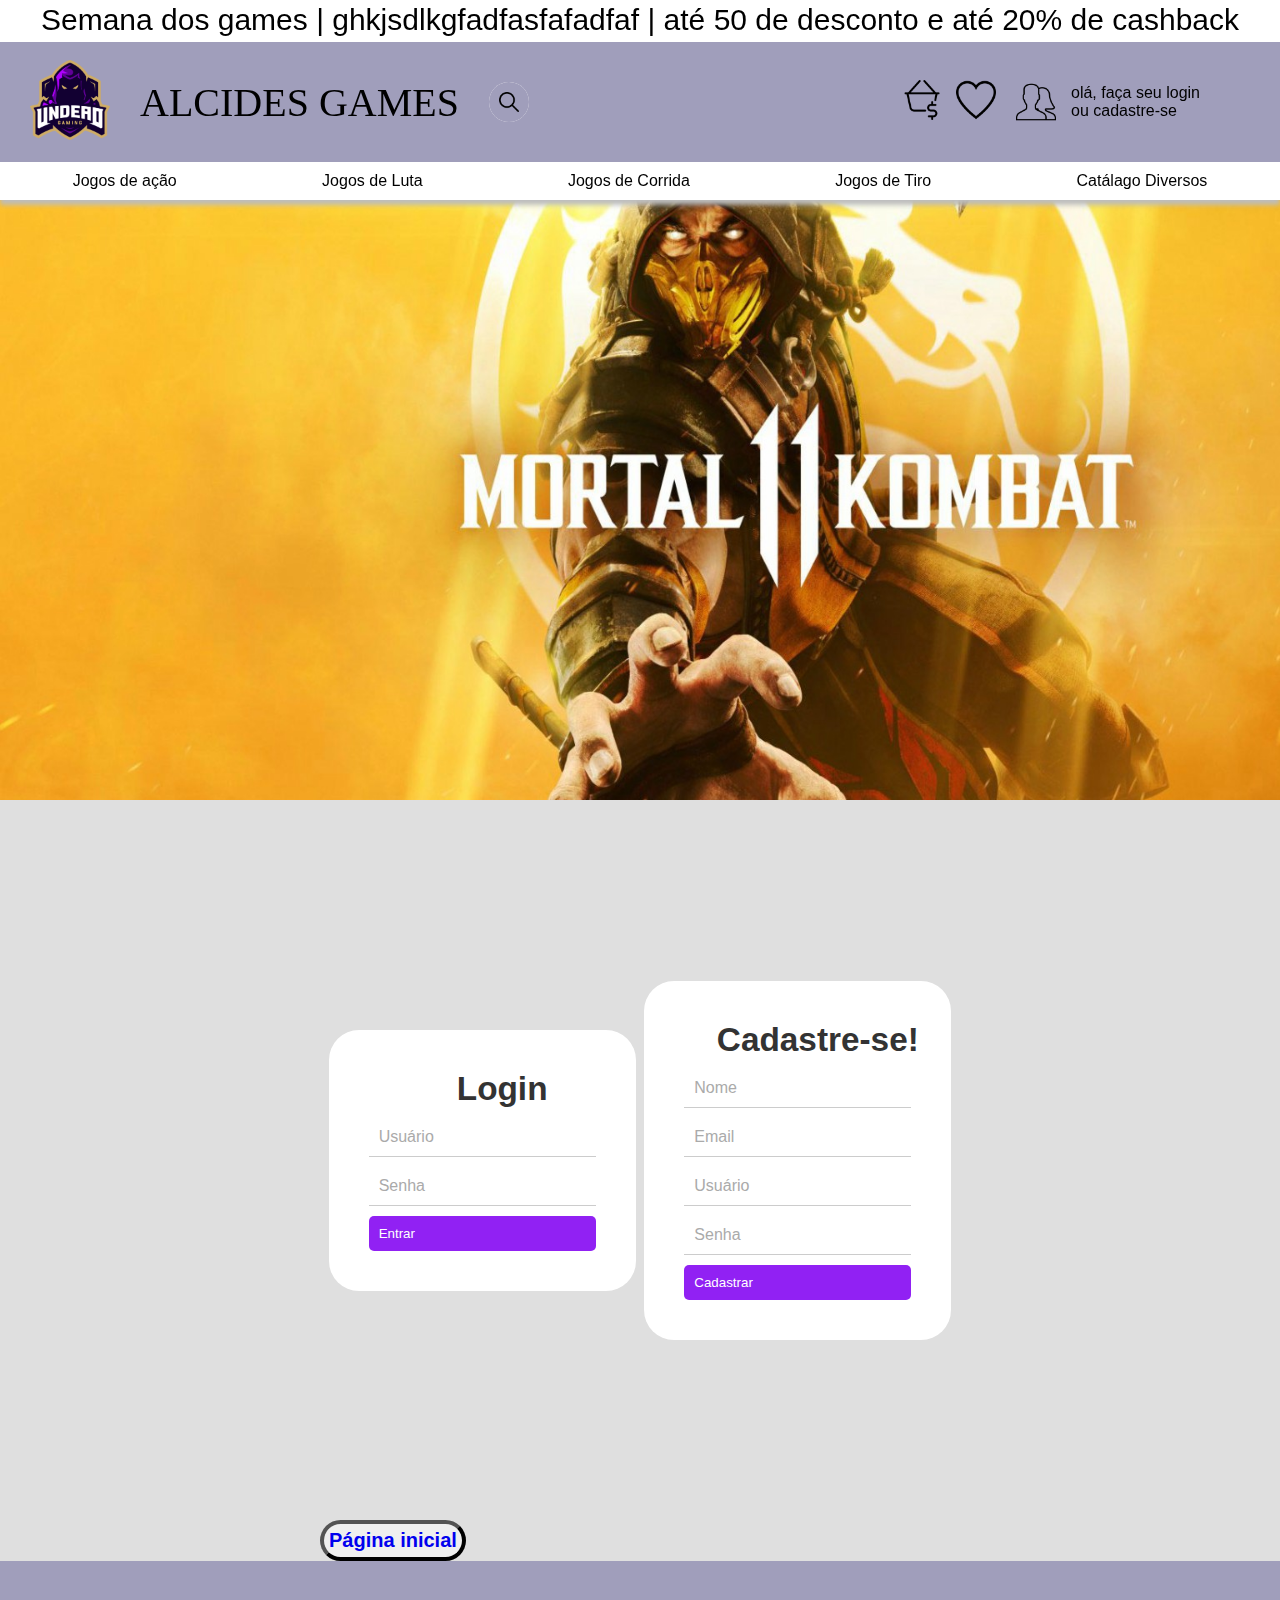
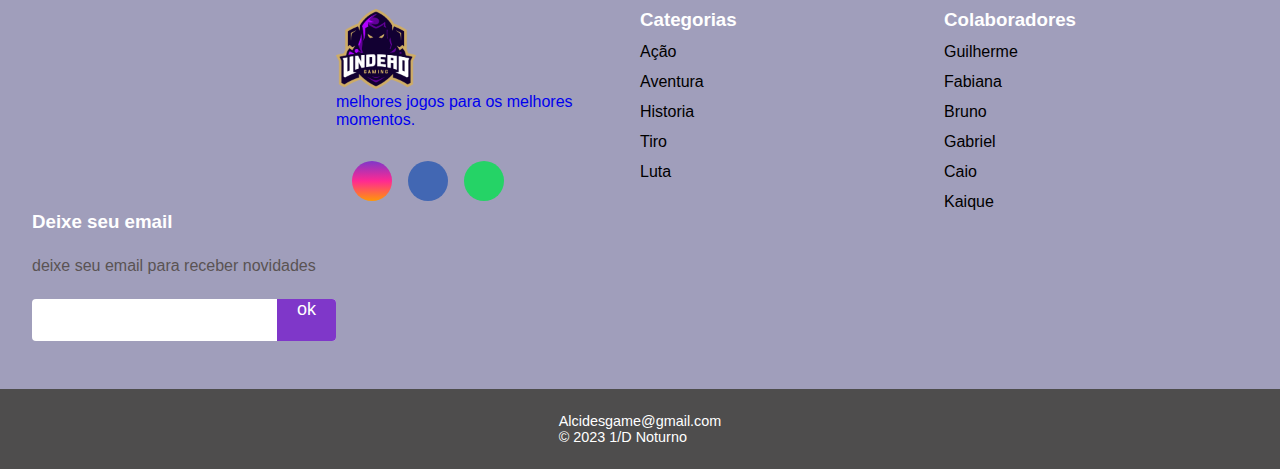
<file: login.html>
<!DOCTYPE html>
<html lang="pt-BR">
<head>
    <meta charset="UTF-8">
    <meta http-equiv="X-UA-Compatible" content="IE=edge">
    <meta name="viewport" content="width=device-width, initial-scale=1.0">
    <title>Alcides Games</title>

    <link rel="stylesheet" href="css/mainstyle.css">
    <link rel="stylesheet" href="css/telalogin.css">


    <link rel="stylesheet" href="https://cdnjs.cloudflare.com/ajax/libs/font-awesome/6.2.1/css/all.min.css"
    integrity="sha512-MV7K8+y+gLIBoVD59lQIYicR65iaqukzvf/nwasF0nqhPay5w/9lJmVM2hMDcnK1OnMGCdVK+iQrJ7lzPJQd1w=="
    crossorigin="anonymous" referrerpolicy="no-referrer" />
    <link rel="stylesheet" href="https://cdn.jsdelivr.net/npm/bootstrap-icons@1.10.5/font/bootstrap-icons.css">
</head>
<body>
    <header>
        <span id="texto1">Semana dos games | ghkjsdlkgfadfasfafadfaf | até 50 de desconto e até 20% de cashback</span>

        <div id="meiotopo">
            <div id="parte-esquerda-topo">
                <a href="index.html">
                    <img src="imgs/logo.png" alt="logo" width="80px">
                </a>
                <span>Alcides Games</span>
                <div id="barrapesquisa">
                    <input type="text" placeholder="Pesquisar">
                    <a href="#">
                    <img src="imgs/lupa.png" alt="lupa">
                    </a>
                </div>
            </div>
            <div id="parte-direita-topo">
                <div class="iconetopo">
                    <a href="#">
                        <img src="imgs/carrinho2.png" alt="carrinho de produtos" width="40px">
                    <a href="#">
                        <img src="imgs/favorito.png" alt="Favoritos" width="40px">
                    </a>
                </div>
                <figure id="login">
                    <a href="login.html">
                        <img src="imgs/login.png" alt="Login" width="40px">
                        <figcaption>olá, faça seu login <br>ou cadastre-se</figcaption>
                    </a>
                </figure>
                

            </div>
        </div>
        <nav>
            <ul>
                <li>
                    <a href="#item1"><span>Jogos de ação</span></a>
                </li>
                <li>
                    <a href="#item2"> <span>Jogos de Luta</span></a>
                </li>
                <li>
                    <a href="#item3"> <span>Jogos de Corrida</span></a>
                </li>
                <li>
                    <a href="#item4"> <span>Jogos de Tiro</span></a>
                </li> 
                <li>
                    <a href="#item5"> <span>Catálago Diversos</span></a>
                </li>                           
            </ul>
        </nav>
    </header>
    <div id="imagem-topo"></div>
    <main>
        <section id="logintela">
            <div class="campologin">
                <div class="login">
                  <h1>Login</h1>
                  <form>
                    <input type="text" placeholder="Usuário">
                    <input type="password" placeholder="Senha">
                    <button type="submit">Entrar</button>
                  </form>
                </div>

                <div class="cadastro">
                  <h1>Cadastre-se!</h1>
                  <form>
                    <input type="text" placeholder="Nome">
                    <input type="text" placeholder="Email">
                    <input type="text" placeholder="Usuário">
                    <input type="password" placeholder="Senha">
                    <button type="submit">Cadastrar</button>
                  </form>
                </div>

            </div>
        </section>
        <button id="TelaInicio">
            <a href="index.html">
            <h2>Página inicial</h2>
            </button>
    </main>
    </main>
    <footer>
        <div id="footer_content"> <!--logo-->
            <div id="footer_contacts">

                <div id="footer_img">
                    <img src="imgs/logo.png"> <!--Colocar img aqui-->
                    <p>melhores jogos para os melhores momentos.</p> <!--modificar ou apagar esse texto-->
                </div>
                <div id="footer_social_media"> <!--icones (linkados?)-->
                    <a href="#" class="footer-link" id="instagram">
                        <i class="fa-brands fa-instagram"></i>
                    </a>

                    <a href="#" class="footer-link" id="facebook">
                        <i class="fa-brands fa-facebook-f"></i>
                    </a>

                    <a href="#" class="footer-link" id="whatsapp">
                        <i class="fa-brands fa-whatsapp"></i>
                    </a>
                </div>
            </div>

            <ul class="footer-list"> <!--lista para 'categorias'-->
                <li>
                    <h3>Categorias</h3> <!--escrever categoria-->
                </li>
                <li>
                    <a href="#item1" class="footer-link">Ação</a> <!--mudar link-->
                </li>
                <li>
                    <a href="#item2" class="footer-link">Aventura</a> <!---->
                </li>
                <li>
                    <a href="#item3" class="footer-link">Historia</a> <!---->
                </li>
                <li>
                    <a href="#item4" class="footer-link">Tiro</a> <!---->
                </li>
                <li>
                    <a href="#item5" class="footer-link">Luta</a> <!---->
                </li>
            </ul>

            <ul class="footer-list">
                <li>
                    <h3>Colaboradores</h3> <!--comprar-->
                </li>
                <li>
                    <a href="#" class="footer-link">Guilherme</a> <!--como comprar-->
                </li>
                <li>
                    <a href="#" class="footer-link">Fabiana </a> <!--lista de jogos-->
                </li>
                <li>
                    <a href="#" class="footer-link">Bruno</a> <!--coleções-->
                </li>
                <li>
                    <a href="#" class="footer-link">Gabriel</a> <!--coleções-->
                </li>
                <li>
                    <a href="#" class="footer-link">Caio</a> <!--coleções-->
                </li>
                <li>
                    <a href="#" class="footer-link">Kaique</a> <!--coleções-->
                </li>
            </ul>

            <div id="footer_subscribe">
                <h3>Deixe seu email</h3> <!--deixe um email-->

                <p>
                    deixe seu email para receber novidades 
                </p>

                <div id="input_group">
                    <input type="email" id="email"> <!--localizar os emails-->
                    <button>
                        ok
                    </button>
                </div>
            </div>
        </div>

        <div id="footer_copyright"> <!--mini footer-->
            Alcidesgame@gmail.com<br> 
            &#169
            2023 1/D Noturno
        </div>
    </footer>
</body>
</html>
</file>
<file: css/mainstyle.css>
@import url('https://fonts.googleapis.com/css2?family=Abril+Fatface&family=Press+Start+2P&display=swap');
@import url('https://fonts.googleapis.com/css2?family=Inter:wght@100;200;300;400;500;600&display=swap');

:root {
    --color-neutral-0: #0e0c0c;
    --color-neutral-10: #171717;
    --color-neutral-30: #a8a29e;
    --color-neutral-40: #f5f5f5;

}



*{
    margin: 0;
    padding: 0;
    text-decoration: none;
}
html, body{
   scroll-behavior: smooth;
   color: #fff;
   height: 100%;
   background: #dfdfdf;
   width: 100%;
}


header{
    position: fixed;
    width: 100%;
    top: 0;
}
#texto1{
    background: #fff;
    color: #000;
    display: flex;
    justify-content: center;
    text-align: center;
    font-size: 30px;
    padding-top: 3px;
    padding-bottom: 5px;
}

#meiotopo{
    display: grid;
    grid-template-columns: 1fr 1fr;
    grid-template-rows: 120px;
    color: #000;  
    align-items: center;
    background: #A09EBB;
}

#parte-esquerda-topo span{
    display: block;
    font-size: 40px;
    margin: 0px 0px 0px 30px;
    text-transform: uppercase;
    font-family: 'Abril Fatface family';
}

#parte-esquerda-topo img{
    margin: 0px 0px 0px 30px;
}
#parte-esquerda-topo{
    display: flex;
    align-items: center;
}
#barrapesquisa{
    height: 40px;
    background: #ffffff;
    border-radius: 40px;
    display: flex;
    align-items: center;
    margin: 0px 0px 0px 30px;
}

#barrapesquisa input{
    border: none;
    background: none;
    outline: none;
    padding: 0;
    color: #000;
    font-size: 16px;
    line-height: 40px;
    width: 0;
    transition: 0.5s;
}

#barrapesquisa a{
    width: 40px;
    height: 40px;
    border-radius: 50%;
    background: #A09EBB;
    display: flex;
    justify-content: center;
    align-items: center;
    transition: 0.5s;
}
#barrapesquisa img{ width: 20px; margin: 0; }

#barrapesquisa:hover > input{
    width: 240px;
    padding: 0 10px;
}

#barrapesquisa:hover > a{ background: #ffffff; }

#parte-direita-topo{
    display: flex;
    align-items: center;
    justify-content: end;
}
.iconetopo img:nth-child(1){ margin: 0px 10px 0px 0px; }
.iconetopo img:nth-child(2){ margin: 0px 0px 10px 0px; }

#login img{margin: 0px 15px 0px 10px;}

#login a{
    display: flex;
    align-items: center;
    margin: 0px 80px 0px 0px;
    transition: 0.5s;
}
#login a>figcaption{
    transition: 0.5s;
}
#login a>figcaption:hover{
    color: #e253e2;
}
#login a:link{
    color: #000000;
}

#login a:visited{
    color: #000;
}
nav{
    background-color: #fff;
    padding: 10px 0;
    box-shadow: #bdbdbd 0px 5px 5px 0px;
}

nav ul{
    display: flex;
    list-style: none;
    justify-content: space-around;
    margin: 0;
}

nav ul li a{
    color: #000;
    font-size: 16px;
}

nav ul li a:hover{
    text-decoration: none;
    color: #000;
}

#imagem-topo{min-height: 200px;}

/*@MEDIA DO HEADER/]*/
@media screen and (max-width: 767px){

    html, body{ margin: 0; padding: 0; }

    #login > a > figcaption{ display: none; }

    header > nav{ display: none; }

    #parte-esquerda-topo > span{ display: none; }

    .iconetopo{ display: flex; }

    #parte-direita-topo{ 
        margin-left: 27%;
        margin-bottom: 8px
    }

    #meiotopo{
        margin: 0;
        padding: 0;
        display: flex;
        flex-direction: column;
    }

    #parte-esquerda-topo{
       display: flex;
       flex-direction: column;
    }

    #parte-esquerda-topo > a img{
        width: 70px;
        margin-left: 0;
    }

    #barrapesquisa{
        background: #fff;
        margin-bottom: 10px;
        margin-top: 10px;
        margin-left: 0;
        width: 100%;
        padding-left: 8px;
          
    }

    #barrapesquisa > input{
        pointer-events: none;
        width: 100%;
    }


    #barrapesquisa a{ background-color: transparent; }







}


.menu-lateral{
    display: none;
}



/* @ MEDIA do menu lateral*/
@media screen and (max-width: 767px){

    .menu-lateral{
        display: block;
        width: 9%;
        height: 4%;
        background-color: transparent;
        padding: 5px 0px 0px 1%;

        position: fixed;
        overflow: hidden;
        transition: 0.5s;
    }

    .menu-lateral:hover{
        width: 40%;
        height: 50%;
        box-shadow: 3px 3px 0 #000000e7;
        background-color: #ffffffef;
    }

    .btn-expandir{
        width: 100%;
        padding-left: 3px;
    }

    .btn-expandir > i{
        color: #000000;
        font-size: 24px;
        cursor: pointer;
    }

    .menu-lateral > ul{
        height: 100%;
        list-style-type: none;
    }

    ul li.item-menu{
        transition: 0.5s;
    }
    ul li.item-menu:hover{ background: #4267b3; }

    ul li.item-menu a{
        color: #000;
        text-decoration: none;
        font-size: 20px;
        padding: 20px 4%;
        display: flex;
        margin-bottom: px;
        /*line-height: 40px;*/
    }

    ul li.item-menu a .txt-link{
        margin-left: 8px;
    }
    /*tamanho icone*/
 

}




main{
    margin: auto;
    width: 70%;
    color: #000;
    display: flex;
    flex-wrap: wrap;
}

main>span:nth-child(1){
    margin-top: 20px;
    display: flex;
    justify-content: center;
    align-content: center;
    width: 100%;
    background: #FAFFD8;
    font-size: 30px;
    border-radius: 20px;
    padding-top: ;
    padding-bottom: 3px;
}
h1{
    margin-left: 20px;
    padding-bottom: 10px;
    font-size: 25pt;
    width: 100%;
}
#item1{
    margin-top: 30px;
    display: flex;
    flex-wrap: wrap;
    
}

.produtos article{
    box-sizing: border-box;
    width: 240px;
    height: 450px;
    margin-bottom: 20px;
    margin-left: 20px;
    display: flex;
    flex-direction: column;
    background: #ffffff;
    border-radius: 15px;
}

.imagem-produto{
    width: 150px;
    height: 230px;
    margin-top: 35px;
    align-self: center;
    margin-bottom: 40px;
}
.infoproduto h3{
    text-align: start;
    padding-left: 5%;
    margin-bottom: 10px;
}

.avaliação-imagem{
    width: 70px;
    height: 15px;
    padding-left: 5%;
    margin-right: 5px;
}

.infoproduto{
  display: flex;
  flex-direction: column;
}

.infoproduto>div{
    margin-bottom: 10px;
}

.produtos>article>span{
    padding-left: 5%;
}

.produtos>article>span:nth-child(3){
    text-decoration: line-through;
    font-size:15px;
    color: #6969698e;
}
.produtos>article>span:nth-child(4){
    font-size: 20px;
    font-weight: bolder;
}
.produtos>article>span:nth-child(5){
    font-size:15px;
}

#item2, #item3, #item4, #item5{
    margin-top: 60px;
    display: flex;
    flex-wrap: wrap;
}

#item5{
    margin-bottom: 60px;
}


/*@MEDIA do main*/
@media screen and (max-width: 767px) {
 
    #texto1{
        font-size: 15px;
        display: flex;
        align-items: center;
        padding: 0px 20px;
        display: none;
    }

    main{
        margin: auto;
        width: 100%;
        display: flex;
        flex-wrap: wrap;
    }

    main>span:nth-child(1){
        display: flex;
        flex-direction: ;
        font-size: 20px;
        margin-top: 8%;
        padding: 10px 20px;
    }

    #item1, #item2, #item3, #item4, #item5{
        width: 100%;
        height: 100%;
        justify-content: center;
        
        
        
    }

    h1{
        font-size: 25px;
    }

    .produtos article{
        margin: 0;
        margin-bottom: 30px;
    }

}

footer {
    width: 100%;
    color: #fff; /*cor das letras 'categoria','colaboradores'*/
}

.footer-link {
    text-decoration: none;
}

#footer_content {
    background-color: #a09ebb; /*fundo*/
    display: grid;
    grid-template-columns: repeat(4, 1fr);
    padding: 3rem 2rem;
}

#footer_img>img{
    width: 80px;
    height: 80px;
}

#footer_contacts h1 {
    margin-bottom: 0.75rem;
}

#footer_social_media {
    display: flex;
    gap: 1rem;
    margin-top: 2rem;
} 

#footer_social_media .footer-link {
    display: flex;
    align-items: center;
    justify-content: center;
    height: 2.5rem;
    width: 2.5rem;
    color: var(--color-neutral-40); /*??*/
    border-radius: 50%;
    transition: all 0.4s;
}

#footer_social_media .footer-link i {
    font-size: 1.25rem;    
}

#footer_social_media .footer-link:hover {
    opacity: 0.8;
}

#instagram {
    background: linear-gradient(#7f37c9, #ff2992, #ff9807);
}

#facebook {
    background-color: #4267b3;
}

#whatsapp {
    background-color: #25d366;
}

.footer-list {
    display: flex;
    flex-direction: column;
    gap: 0.75rem;
    list-style: none;
}

.footer-list .footer-link {
    color: rgb(0, 0, 0); /*mudar cor da letra que aparece primeiro*/
    transition: all 0.4s; /*colocar span para aparecer RGM*/
}

.footer-list .footer-link:hover {
    color: #e253e2; /*cor secundaria da palavra*/
}

#footer_subscribe {
    display: flex;
    flex-direction: column;
    gap: 1.5rem;
}

#footer_subscribe p {
    color: #5a5353; /*textinho cor*/
}

#input_group {
    display: flex;
    align-items: center;
    background-color: #fff;
    border-radius: 4px;
}

#input_group input {
    all: unset;
    padding: 0.75rem;
    width: 100%;
}

#input_group button { /*tamanho e cor e etc... da caixa do botao*/
    background-color: #7f37c9;
    border: none;
    color: #fff;
    padding: 0px 1.25rem;
    font-size: 1.125rem;
    height: 100%;
    border-radius: 0px 4px 4px 0px;
    cursor: pointer;
    transition: all 0.4s;
}

#input_group button:hover {
    opacity: 0.8;
}

#footer_copyright p{
    display: flex;
    justify-content: center;
    background-color: #4e4d4d;
    font-size: 0.9rem;
    padding: 1rem;
    font-weight: 100;

}

#footer_copyright {
    display: flex;
    justify-content: center;
    background-color: #4e4d4d;
    font-size: 0.9rem;
    padding: 1.5rem;
    font-weight: 100;
}

@media screen and (max-width: 768px) {
    #footer_content {
        grid-template-columns: repeat(2, 1fr);
        gap: 2rem;
    }
}

@media screen and (max-width: 426px) {
    #footer_content {
        grid-template-columns: repeat(1, 1fr);
        padding: 3rem 2rem;
    }
}
</file>
<file: css/telalogin.css>
body {
    font-family: sans-serif;
  }
main{
    width: 50%;
}

#imagem-topo{
    background-image: url(../imgs/fundo.jpg);
    background-repeat: no-repeat;
    background-position: center -260;
    width: 100%;
    min-height: 800px;
    background-size: cover;
    background-attachment: fixed;
}

#logintela{
    display: flex;
    align-items: center;
    justify-content: center;
    width: 100%;
    height: 80vh;
    background: transparent;
    
}
.campologin{
    width: 100%;
    display:flex;
    justify-content: space-evenly;
    align-items: center;
}
#logintela .campologin .login{
    background: #ffffff;
    border-radius: 30px;
    padding: 40px;
}
  
.cadastro{
    background: #ffffff;
    border-radius: 30px;
    padding: 40px;
}
  
h1 {
    text-align: center;
    color: #333333;
}
  
form {
    display: flex;
    flex-direction: column;
    gap: 10px;
}
  
input[type="text"],
input[type="password"] {
    padding: 10px;
    border: none;
    border-bottom: 1px solid #CCCCCC;
    font-size: 16px;
    background: none;
    outline: none;
}
  
input[type="text"]::placeholder,
input[type="password"]::placeholder {
    color: #AAAAAA;
}
  
button[type="submit"] {
    padding: 10px;
    background: #9121f3;
    color: #FFFFFF;
    border: none;
    border-radius: 5px;
    cursor: pointer;
}
  
button[type="submit"]:hover {
    background: #1976D2;
}
  
button{
    display: flex;
    border-radius: 30px;
    padding: 5px;
    border-width: 4px;
    margin-bottom:1000 px;
}
</file>
